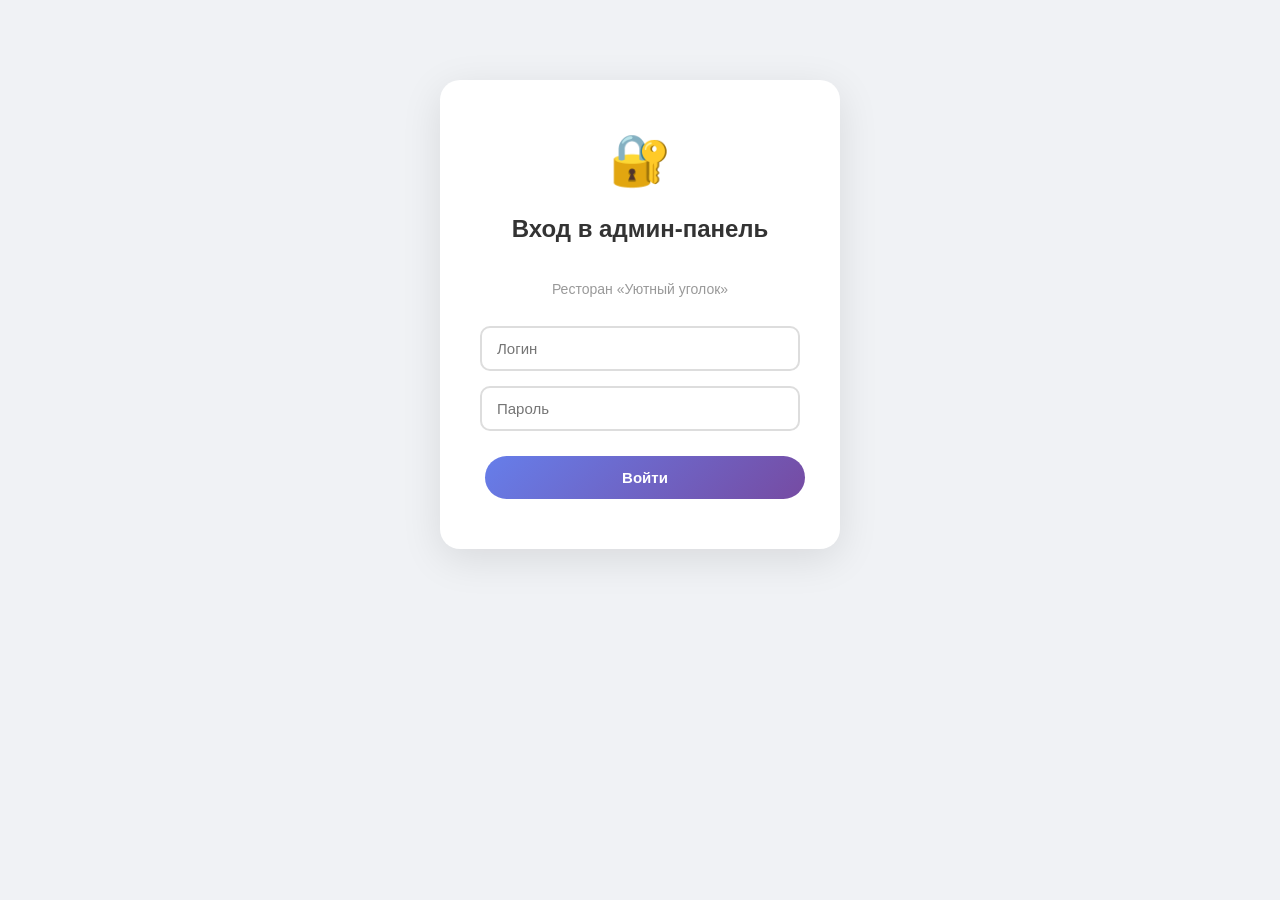
<file: admin.html>
<!DOCTYPE html>
<html lang="ru">
<head>
<meta charset="UTF-8">
<meta name="viewport" content="width=device-width, initial-scale=1.0">
<title>Админ-панель — Уютный уголок</title>
<link rel="stylesheet" href="style.css">
<style>
body { background: #f0f2f5; }
.admin-wrap { max-width: 1100px; margin: 0 auto; padding: 30px 15px; }
.admin-header { background: linear-gradient(135deg,#667eea,#764ba2); color:white; padding:25px 30px; border-radius:15px; margin-bottom:30px; display:flex; justify-content:space-between; align-items:center; }
.admin-header h1 { font-size:28px; }
.admin-header a { color:rgba(255,255,255,0.8); text-decoration:none; font-size:14px; }
.admin-header a:hover { color:white; }

/* Login */
.login-box { max-width:400px; margin:80px auto; background:white; border-radius:20px; padding:40px; box-shadow:0 10px 40px rgba(0,0,0,0.1); text-align:center; }
.login-box h2 { font-size:24px; color:#333; margin-bottom:30px; }
.login-box input { width:100%; padding:12px 15px; border:2px solid #ddd; border-radius:10px; font-size:15px; margin-bottom:15px; box-sizing:border-box; }
.login-box input:focus { outline:none; border-color:#667eea; }
.login-error { color:#ff6b6b; font-size:14px; margin-bottom:10px; display:none; }

/* Tabs */
.admin-tabs { display:flex; gap:10px; margin-bottom:25px; flex-wrap:wrap; }
.admin-tab { padding:10px 22px; border:2px solid #ddd; border-radius:25px; background:white; cursor:pointer; font-size:14px; font-weight:600; color:#666; transition:all 0.2s; }
.admin-tab.active { border-color:#667eea; color:#667eea; background:#f0f2ff; }

/* Panels */
.admin-panel { display:none; }
.admin-panel.active { display:block; }

.card { background:white; border-radius:15px; padding:25px; box-shadow:0 2px 15px rgba(0,0,0,0.07); margin-bottom:20px; }
.card h3 { font-size:18px; color:#333; margin-bottom:20px; padding-bottom:12px; border-bottom:2px solid #f0f0f0; }

/* Items table */
.items-table { width:100%; border-collapse:collapse; }
.items-table th { background:#f8f9fa; padding:12px 15px; text-align:left; font-size:13px; color:#666; border-bottom:2px solid #eee; }
.items-table td { padding:12px 15px; border-bottom:1px solid #f0f0f0; vertical-align:middle; font-size:14px; }
.items-table tr:hover td { background:#fafafa; }

/* Form */
.form-row { display:grid; grid-template-columns:1fr 1fr; gap:15px; margin-bottom:15px; }
.form-row.full { grid-template-columns:1fr; }
.admin-form label { display:block; font-size:13px; font-weight:600; color:#555; margin-bottom:5px; }
.admin-form input, .admin-form select, .admin-form textarea { width:100%; padding:10px 14px; border:2px solid #ddd; border-radius:8px; font-size:14px; box-sizing:border-box; }
.admin-form input:focus, .admin-form select:focus, .admin-form textarea:focus { outline:none; border-color:#667eea; }
.admin-form textarea { resize:vertical; min-height:70px; }

/* Action buttons */
.btn-edit { background:#667eea; color:white; border:none; padding:5px 12px; border-radius:6px; cursor:pointer; font-size:12px; margin-right:5px; }
.btn-del { background:#ff6b6b; color:white; border:none; padding:5px 12px; border-radius:6px; cursor:pointer; font-size:12px; }

/* Stats */
.stats-grid { display:grid; grid-template-columns:repeat(auto-fit,minmax(200px,1fr)); gap:20px; margin-bottom:25px; }
.stat-card { background:white; border-radius:15px; padding:20px; box-shadow:0 2px 15px rgba(0,0,0,0.07); text-align:center; }
.stat-num { font-size:36px; font-weight:700; color:#667eea; }
.stat-label { color:#999; font-size:14px; margin-top:5px; }

/* Edit modal */
.edit-modal-overlay { position:fixed; inset:0; background:rgba(0,0,0,0.55); z-index:1000; display:flex; align-items:center; justify-content:center; padding:20px; opacity:0; pointer-events:none; transition:opacity 0.3s; }
.edit-modal-overlay.open { opacity:1; pointer-events:all; }
.edit-modal { background:white; border-radius:20px; max-width:560px; width:100%; padding:30px; max-height:90vh; overflow-y:auto; }

/* Change password */
.pwd-success { color:#27ae60; font-size:14px; margin-top:8px; display:none; }
.pwd-error { color:#ff6b6b; font-size:14px; margin-top:8px; display:none; }
</style>
</head>
<body>

<!-- Login Screen -->
<div id="login-screen">
  <div class="login-box">
    <div style="font-size:50px;margin-bottom:10px">🔐</div>
    <h2>Вход в админ-панель</h2>
    <p style="color:#999;font-size:14px;margin-bottom:25px">Ресторан «Уютный уголок»</p>
    <input type="text" id="login-user" placeholder="Логин" autocomplete="username">
    <input type="password" id="login-pass" placeholder="Пароль" autocomplete="current-password" onkeydown="if(event.key==='Enter')doLogin()">
    <div class="login-error" id="login-error">Неверный логин или пароль</div>
    <button class="btn btn-primary" style="border:none;cursor:pointer;width:100%;padding:13px" onclick="doLogin()">Войти</button>
  </div>
</div>

<!-- Admin Panel -->
<div id="admin-screen" style="display:none">
  <header>
    <div class="container">
      <div class="logo"><h1>🍽️ Уютный уголок</h1><p>Панель администратора</p></div>
      <nav><ul>
        <li><a href="index.html">← На сайт</a></li>
      </ul></nav>
      <div class="header-right">
        <button onclick="doLogout()" class="btn" style="padding:8px 18px;font-size:14px;margin:0;border:none;cursor:pointer">Выйти</button>
      </div>
    </div>
  </header>

  <div class="admin-wrap">
    <div class="admin-header">
      <div>
        <h1>⚙️ Панель управления</h1>
        <p style="opacity:.8;font-size:14px;margin-top:5px">Управление меню, фото и ценами</p>
      </div>
      <a href="index.html">Перейти на сайт →</a>
    </div>

    <!-- Stats -->
    <div class="stats-grid" id="stats"></div>

    <!-- Tabs -->
    <div class="admin-tabs">
      <button class="admin-tab active" onclick="switchTab('menu',this)">📋 Меню</button>
      <button class="admin-tab" onclick="switchTab('add',this)">➕ Добавить блюдо</button>
      <button class="admin-tab" onclick="switchTab('categories',this)">🗂 Категории</button>
      <button class="admin-tab" onclick="switchTab('password',this)">🔑 Пароль</button>
    </div>

    <!-- Menu panel -->
    <div class="admin-panel active" id="panel-menu">
      <div class="card">
        <h3>Все блюда</h3>
        <div style="margin-bottom:15px;display:flex;gap:10px;flex-wrap:wrap">
          <input type="text" id="search-items" placeholder="🔍 Поиск по названию..." style="padding:8px 14px;border:2px solid #ddd;border-radius:20px;font-size:14px;flex:1;min-width:200px" oninput="renderTable()">
          <select id="filter-cat" style="padding:8px 14px;border:2px solid #ddd;border-radius:20px;font-size:14px" onchange="renderTable()">
            <option value="">Все категории</option>
          </select>
        </div>
        <div style="overflow-x:auto">
          <table class="items-table" id="items-table">
            <thead><tr>
              <th>Фото</th><th>Название</th><th>Категория</th><th>Цена</th><th>Действия</th>
            </tr></thead>
            <tbody id="items-tbody"></tbody>
          </table>
        </div>
      </div>
    </div>

    <!-- Add panel -->
    <div class="admin-panel" id="panel-add">
      <div class="card">
        <h3>Добавить новое блюдо</h3>
        <div class="admin-form">
          <div class="form-row">
            <div><label>Название блюда *</label><input type="text" id="add-name" placeholder="Стейк Рибай"></div>
            <div><label>Категория *</label><select id="add-cat"></select></div>
          </div>
          <div class="form-row full"><div><label>Описание</label><textarea id="add-desc" placeholder="Состав, особенности приготовления..."></textarea></div></div>
          <div class="form-row">
            <div><label>Цена (₽) *</label><input type="number" id="add-price" placeholder="890" min="0"></div>
            <div><label>Путь к изображению</label><input type="text" id="add-img" placeholder="images/блюдо.jpg"></div>
          </div>
          <button class="btn btn-primary" style="border:none;cursor:pointer;margin-top:10px" onclick="addItem()">➕ Добавить блюдо</button>
        </div>
      </div>
    </div>

    <!-- Categories panel -->
    <div class="admin-panel" id="panel-categories">
      <div class="card">
        <h3>Управление категориями</h3>
        <div id="cats-list"></div>
        <hr style="margin:20px 0;border-color:#eee">
        <h3 style="margin-bottom:15px">Добавить категорию</h3>
        <div class="admin-form">
          <div class="form-row">
            <div><label>ID категории (латиница, без пробелов)</label><input type="text" id="cat-id" placeholder="soups"></div>
            <div><label>Название</label><input type="text" id="cat-name" placeholder="🥣 Супы"></div>
          </div>
          <button class="btn btn-primary" style="border:none;cursor:pointer" onclick="addCategory()">Добавить категорию</button>
        </div>
      </div>
    </div>

    <!-- Password panel -->
    <div class="admin-panel" id="panel-password">
      <div class="card">
        <h3>🔑 Смена пароля</h3>
        <div class="admin-form">
          <div class="form-row full"><div>
            <label>Текущий пароль</label>
            <input type="password" id="pwd-old" placeholder="Текущий пароль" autocomplete="current-password">
          </div></div>
          <div class="form-row full"><div>
            <label>Новый пароль</label>
            <input type="password" id="pwd-new" placeholder="Минимум 6 символов" autocomplete="new-password">
          </div></div>
          <div class="form-row full"><div>
            <label>Повторите новый пароль</label>
            <input type="password" id="pwd-new2" placeholder="Повторите пароль" autocomplete="new-password">
          </div></div>
          <button class="btn btn-primary" style="border:none;cursor:pointer;margin-top:5px" onclick="changePassword()">Сменить пароль</button>
          <div class="pwd-success" id="pwd-success">✅ Пароль успешно изменён!</div>
          <div class="pwd-error" id="pwd-error"></div>
        </div>
      </div>
      <div class="card" style="background:#fff8e1;border:1px solid #ffe082">
        <h3 style="color:#f57c00">ℹ️ Информация о безопасности</h3>
        <p style="color:#795548;font-size:14px;line-height:1.6">Пароль хранится в виде SHA-256 хеша в localStorage браузера — в исходном коде сайта пароль нигде не указан и не виден. Пароль по умолчанию: <strong>admin123</strong>. Рекомендуем сменить его сразу после первого входа.</p>
      </div>
    </div>

  </div>
</div>

<!-- Edit Modal -->
<div class="edit-modal-overlay" id="edit-overlay" onclick="if(event.target===this)closeEdit()">
  <div class="edit-modal">
    <div style="display:flex;justify-content:space-between;align-items:center;margin-bottom:20px">
      <h2 style="font-size:20px;color:#333">✏️ Редактировать блюдо</h2>
      <button onclick="closeEdit()" style="background:none;border:none;font-size:26px;cursor:pointer;color:#999">×</button>
    </div>
    <div class="admin-form" id="edit-form-content"></div>
    <div style="display:flex;gap:10px;margin-top:20px">
      <button class="btn btn-primary" style="border:none;cursor:pointer;flex:1" onclick="saveEdit()">💾 Сохранить</button>
      <button class="btn" style="cursor:pointer;border:none" onclick="closeEdit()">Отмена</button>
    </div>
  </div>
</div>

<script src="data.js"></script>
<script>
// ─── Secure password auth via SHA-256 ─────────────────────────────────────────
// The actual password is NEVER stored in source code.
// Only a SHA-256 hash is kept in localStorage.
// Default credentials: admin / admin123

const ADMIN_USER_KEY = 'uzk_admin_user';
const ADMIN_HASH_KEY = 'uzk_admin_hash';
// SHA-256 of "admin123" — this is NOT the password, just its hash
const DEFAULT_HASH = 'a6c1e63da07e8c5c87b0fedd0c08e88d30e3a77daee57ab9f2c95c766b4c5a0f';

async function sha256(str) {
  const buf = await crypto.subtle.digest('SHA-256', new TextEncoder().encode(str));
  return Array.from(new Uint8Array(buf)).map(b => b.toString(16).padStart(2,'0')).join('');
}

function getStoredHash() {
  return localStorage.getItem(ADMIN_HASH_KEY) || DEFAULT_HASH;
}
function getStoredUser() {
  return localStorage.getItem(ADMIN_USER_KEY) || 'admin';
}

async function doLogin() {
  const u = document.getElementById('login-user').value.trim();
  const p = document.getElementById('login-pass').value;
  const h = await sha256(p);
  if (u === getStoredUser() && h === getStoredHash()) {
    document.getElementById('login-screen').style.display = 'none';
    document.getElementById('admin-screen').style.display = 'block';
    initAdmin();
  } else {
    document.getElementById('login-error').style.display = 'block';
  }
}

function doLogout() {
  document.getElementById('admin-screen').style.display = 'none';
  document.getElementById('login-screen').style.display = 'block';
  document.getElementById('login-pass').value = '';
  document.getElementById('login-error').style.display = 'none';
}

async function changePassword() {
  const oldPass = document.getElementById('pwd-old').value;
  const newPass = document.getElementById('pwd-new').value;
  const newPass2 = document.getElementById('pwd-new2').value;
  const errEl = document.getElementById('pwd-error');
  const okEl = document.getElementById('pwd-success');
  errEl.style.display = 'none';
  okEl.style.display = 'none';

  const oldHash = await sha256(oldPass);
  if (oldHash !== getStoredHash()) {
    errEl.textContent = '✗ Текущий пароль неверен.';
    errEl.style.display = 'block';
    return;
  }
  if (newPass.length < 6) {
    errEl.textContent = '✗ Новый пароль должен содержать минимум 6 символов.';
    errEl.style.display = 'block';
    return;
  }
  if (newPass !== newPass2) {
    errEl.textContent = '✗ Новые пароли не совпадают.';
    errEl.style.display = 'block';
    return;
  }
  const newHash = await sha256(newPass);
  localStorage.setItem(ADMIN_HASH_KEY, newHash);
  document.getElementById('pwd-old').value = '';
  document.getElementById('pwd-new').value = '';
  document.getElementById('pwd-new2').value = '';
  okEl.style.display = 'block';
  setTimeout(() => okEl.style.display = 'none', 3000);
}

// ─── Admin UI ─────────────────────────────────────────────────────────────────
let editingId = null;

function initAdmin() {
  renderStats();
  renderFilters();
  renderTable();
  renderCats();
  populateCatSelects();
}

function renderStats() {
  const menu = getMenu();
  const prices = menu.items.map(i => i.price);
  const stats = [
    { num: menu.items.length, label: 'Блюд в меню' },
    { num: menu.categories.length, label: 'Категорий' },
    { num: menu.items.filter(i=>i.category==='main').length, label: 'Основных блюд' },
    { num: prices.length ? Math.min(...prices) + '–' + Math.max(...prices) : '—', label: 'Диапазон цен (₽)' },
  ];
  document.getElementById('stats').innerHTML = stats.map(s =>
    `<div class="stat-card"><div class="stat-num">${s.num}</div><div class="stat-label">${s.label}</div></div>`
  ).join('');
}

function renderFilters() {
  const menu = getMenu();
  const sel = document.getElementById('filter-cat');
  sel.innerHTML = '<option value="">Все категории</option>' +
    menu.categories.map(c => `<option value="${c.id}">${c.name}</option>`).join('');
}

function renderTable() {
  const menu = getMenu();
  const search = document.getElementById('search-items').value.toLowerCase();
  const catFilter = document.getElementById('filter-cat').value;
  let items = menu.items;
  if (search) items = items.filter(i => i.name.toLowerCase().includes(search));
  if (catFilter) items = items.filter(i => i.category === catFilter);
  const catMap = {};
  menu.categories.forEach(c => catMap[c.id] = c.name);
  document.getElementById('items-tbody').innerHTML = items.map(item => `
    <tr>
      <td>${item.image ? `<img src="${item.image}" style="width:50px;height:50px;object-fit:cover;border-radius:8px" onerror="this.outerHTML='<div style=width:50px;height:50px;background:linear-gradient(135deg,#667eea,#764ba2);border-radius:8px;display:flex;align-items:center;justify-content:center;color:white;font-size:20px>🍽️</div>'">` : '<div style="width:50px;height:50px;background:linear-gradient(135deg,#667eea,#764ba2);border-radius:8px;display:flex;align-items:center;justify-content:center;color:white;font-size:20px">🍽️</div>'}</td>
      <td><strong>${item.name}</strong><br><span style="color:#999;font-size:12px">${(item.desc||'').slice(0,60)}${(item.desc||'').length>60?'…':''}</span></td>
      <td><span style="background:#f0f2ff;color:#667eea;padding:3px 10px;border-radius:20px;font-size:12px">${catMap[item.category]||item.category}</span></td>
      <td><strong style="color:#667eea;font-size:16px">${item.price.toLocaleString('ru')}₽</strong></td>
      <td>
        <button class="btn-edit" onclick="editItem(${item.id})">✏️ Изм.</button>
        <button class="btn-del" onclick="deleteItem(${item.id})">🗑 Удал.</button>
      </td>
    </tr>
  `).join('');
}

function populateCatSelects() {
  const menu = getMenu();
  ['add-cat', 'edit-cat'].forEach(id => {
    const el = document.getElementById(id);
    if (el) el.innerHTML = menu.categories.map(c => `<option value="${c.id}">${c.name}</option>`).join('');
  });
}

function renderCats() {
  const menu = getMenu();
  document.getElementById('cats-list').innerHTML = `
    <table class="items-table">
      <thead><tr><th>ID</th><th>Название</th><th>Кол-во блюд</th><th>Действие</th></tr></thead>
      <tbody>${menu.categories.map(c => `
        <tr>
          <td><code style="background:#f0f2ff;padding:2px 8px;border-radius:4px;color:#667eea">${c.id}</code></td>
          <td>${c.name}</td>
          <td>${menu.items.filter(i=>i.category===c.id).length}</td>
          <td><button class="btn-del" onclick="deleteCat('${c.id}')">Удалить</button></td>
        </tr>`).join('')}
      </tbody>
    </table>`;
}

function switchTab(name, btn) {
  document.querySelectorAll('.admin-tab').forEach(t => t.classList.remove('active'));
  document.querySelectorAll('.admin-panel').forEach(p => p.classList.remove('active'));
  btn.classList.add('active');
  document.getElementById('panel-' + name).classList.add('active');
}

function editItem(id) {
  const menu = getMenu();
  const item = menu.items.find(i => i.id == id);
  if (!item) return;
  editingId = id;
  document.getElementById('edit-form-content').innerHTML = `
    <div class="form-row">
      <div><label>Название *</label><input type="text" id="edit-name" value="${item.name}"></div>
      <div><label>Категория</label><select id="edit-cat"></select></div>
    </div>
    <div class="form-row full"><div><label>Описание</label><textarea id="edit-desc">${item.desc||''}</textarea></div></div>
    <div class="form-row">
      <div><label>Цена (₽) *</label><input type="number" id="edit-price" value="${item.price}" min="0"></div>
      <div><label>Путь к изображению</label><input type="text" id="edit-img" value="${item.image||''}"></div>
    </div>
  `;
  const catSel = document.getElementById('edit-cat');
  catSel.innerHTML = menu.categories.map(c => `<option value="${c.id}" ${c.id===item.category?'selected':''}>${c.name}</option>`).join('');
  document.getElementById('edit-overlay').classList.add('open');
  document.body.style.overflow = 'hidden';
}

function closeEdit() {
  document.getElementById('edit-overlay').classList.remove('open');
  document.body.style.overflow = '';
  editingId = null;
}

function saveEdit() {
  const menu = getMenu();
  const item = menu.items.find(i => i.id == editingId);
  if (!item) return;
  const name = document.getElementById('edit-name').value.trim();
  const price = parseInt(document.getElementById('edit-price').value);
  if (!name || isNaN(price)) { alert('Заполните обязательные поля'); return; }
  item.name = name;
  item.category = document.getElementById('edit-cat').value;
  item.desc = document.getElementById('edit-desc').value.trim();
  item.price = price;
  item.image = document.getElementById('edit-img').value.trim();
  saveMenu(menu);
  closeEdit();
  renderTable();
  renderStats();
  alert('✅ Блюдо обновлено!');
}

function deleteItem(id) {
  const menu = getMenu();
  const item = menu.items.find(i => i.id == id);
  if (!confirm(`Удалить «${item.name}»?`)) return;
  menu.items = menu.items.filter(i => i.id != id);
  saveMenu(menu);
  renderTable();
  renderStats();
}

function addItem() {
  const name = document.getElementById('add-name').value.trim();
  const cat = document.getElementById('add-cat').value;
  const desc = document.getElementById('add-desc').value.trim();
  const price = parseInt(document.getElementById('add-price').value);
  const img = document.getElementById('add-img').value.trim();
  if (!name || !cat || isNaN(price)) { alert('Заполните обязательные поля (название, категория, цена)'); return; }
  const menu = getMenu();
  const newId = Math.max(0, ...menu.items.map(i => i.id)) + 1;
  menu.items.push({ id: newId, category: cat, name, desc, price, image: img });
  saveMenu(menu);
  document.getElementById('add-name').value = '';
  document.getElementById('add-desc').value = '';
  document.getElementById('add-price').value = '';
  document.getElementById('add-img').value = '';
  renderTable();
  renderStats();
  alert(`✅ «${name}» добавлено в меню!`);
}

function addCategory() {
  const id = document.getElementById('cat-id').value.trim().replace(/\s+/g, '_');
  const name = document.getElementById('cat-name').value.trim();
  if (!id || !name) { alert('Заполните ID и название'); return; }
  const menu = getMenu();
  if (menu.categories.find(c => c.id === id)) { alert('Категория с таким ID уже существует'); return; }
  menu.categories.push({ id, name });
  saveMenu(menu);
  document.getElementById('cat-id').value = '';
  document.getElementById('cat-name').value = '';
  renderCats();
  renderFilters();
  populateCatSelects();
  renderStats();
}

function deleteCat(id) {
  const menu = getMenu();
  const count = menu.items.filter(i => i.category === id).length;
  if (!confirm(`Удалить категорию? Это не удалит ${count} блюд в ней.`)) return;
  menu.categories = menu.categories.filter(c => c.id !== id);
  saveMenu(menu);
  renderCats();
  renderFilters();
  renderStats();
}
</script>
</body>
</html>
</file>
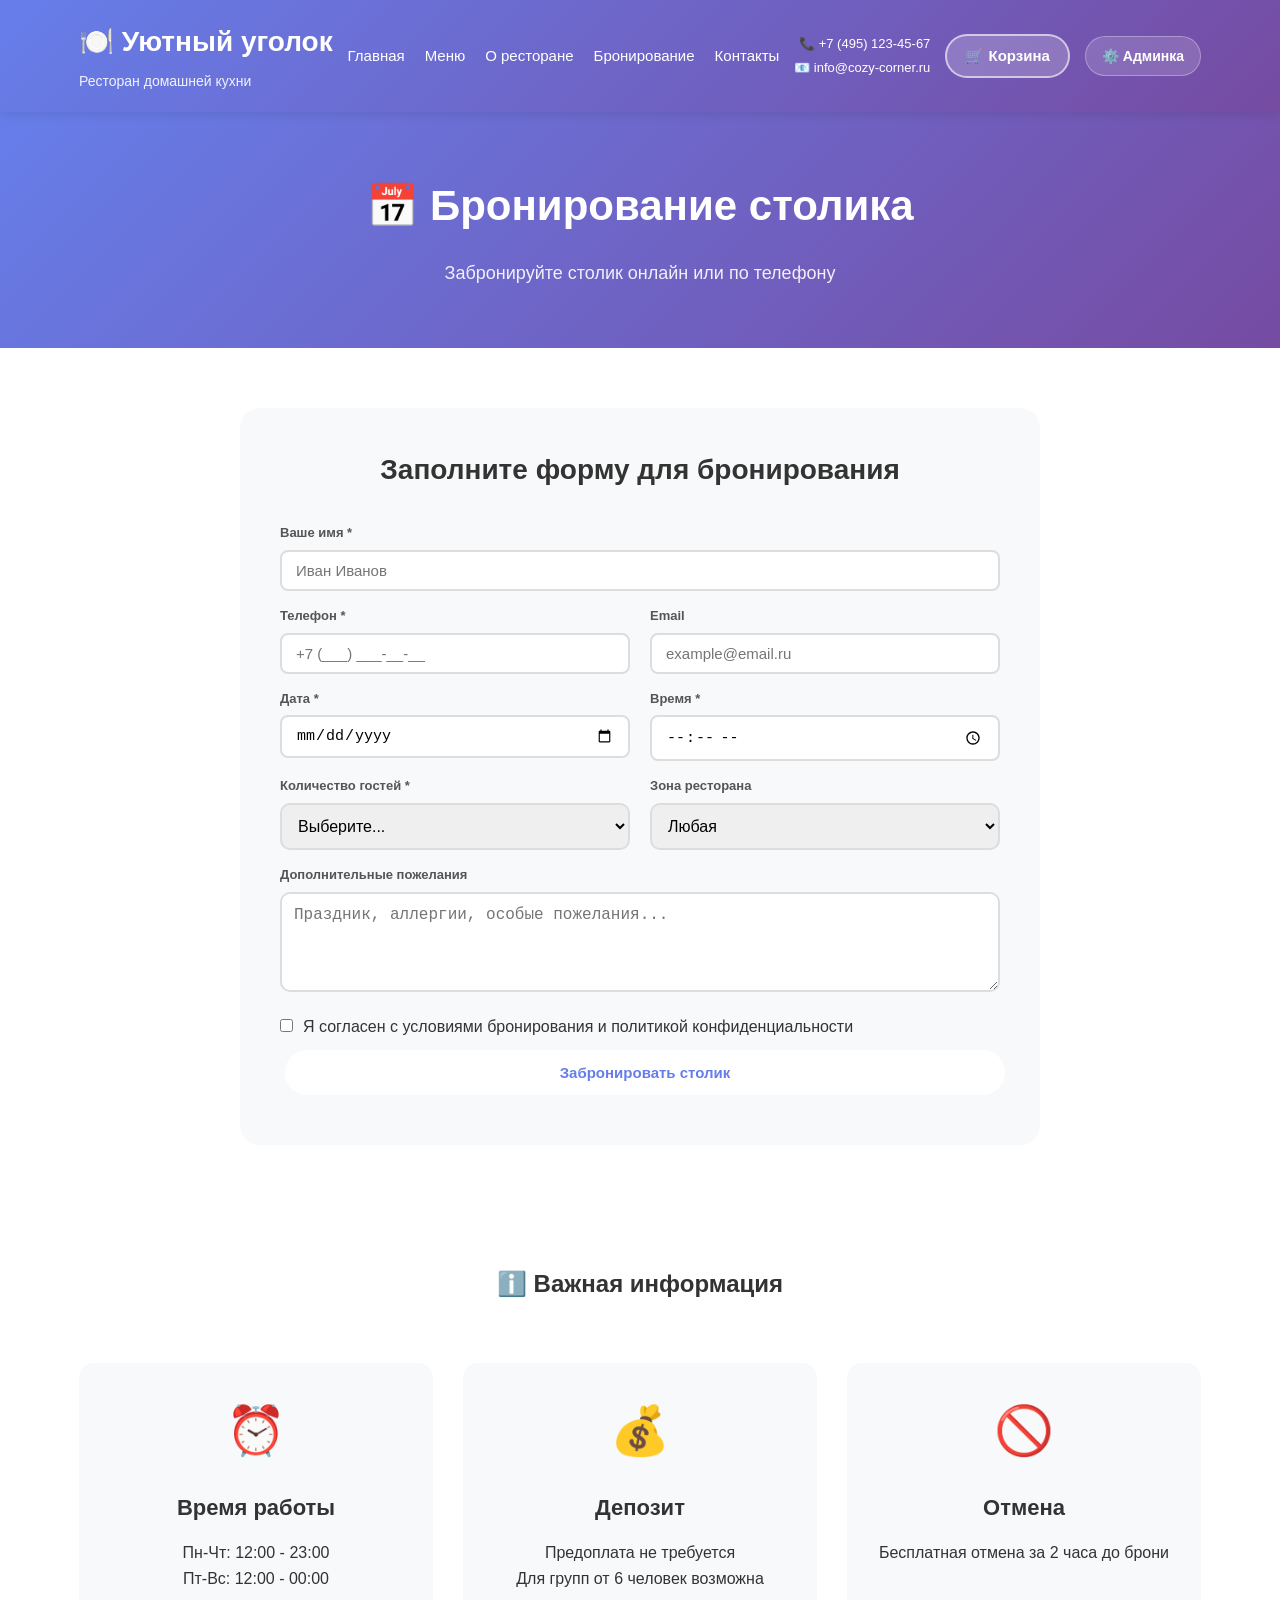
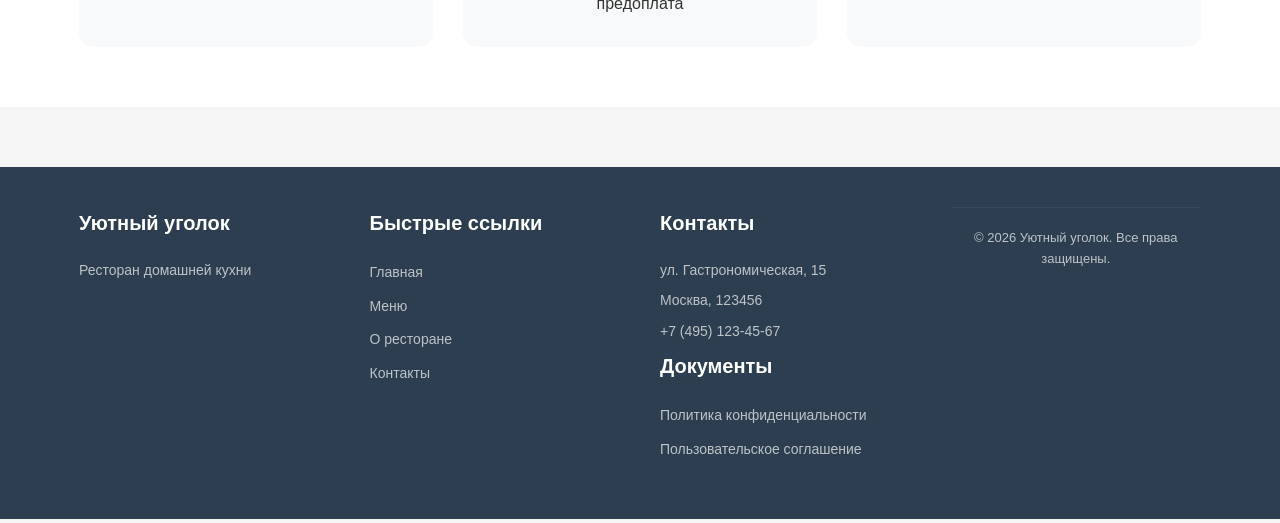
<file: booking.html>
<!DOCTYPE html>
<html lang="ru">
<head>
<meta charset="UTF-8">
<meta name="viewport" content="width=device-width, initial-scale=1.0">
<title>Бронирование - Уютный уголок</title>
<style>
* { margin: 0; padding: 0; box-sizing: border-box; }
body { font-family: Arial, sans-serif; line-height: 1.6; color: #333; background-color: #f5f5f5; }
.container { width: 90%; max-width: 1200px; margin: 0 auto; padding: 0 15px; }
header { background: linear-gradient(135deg, #667eea 0%, #764ba2 100%); color: white; padding: 20px 0; box-shadow: 0 2px 10px rgba(0,0,0,0.1); }
header .container { display: flex; justify-content: space-between; align-items: center; flex-wrap: wrap; }
.logo h1 { font-size: 28px; margin-bottom: 5px; }
nav ul { display: flex; list-style: none; gap: 25px; }
nav a { color: white; text-decoration: none; font-weight: 500; font-size: 16px; }
.contact-info p { margin: 5px 0; font-size: 14px; }
.page-header { background: linear-gradient(135deg, #667eea 0%, #764ba2 100%); color: white; padding: 60px 0; text-align: center; }
.page-header h1 { font-size: 42px; margin-bottom: 20px; }
.booking-section { background: white; padding: 60px 0; }
.booking-container { max-width: 800px; margin: 0 auto; background: #f8f9fa; padding: 40px; border-radius: 20px; }
.booking-container h2 { text-align: center; font-size: 28px; margin-bottom: 30px; color: #333; }
.form-group { margin-bottom: 20px; position: relative; }
.form-group label { display: block; margin-bottom: 8px; font-weight: 600; color: #333; }
.form-group input, .form-group select, .form-group textarea { width: 100%; padding: 12px; border: 2px solid #ddd; border-radius: 10px; font-size: 16px; }
.form-group input:focus, .form-group select:focus, .form-group textarea:focus { outline: none; border-color: #667eea; }
.error-message { color: #dc3545; font-size: 14px; margin-top: 5px; display: none; }
.error { border-color: #dc3545 !important; }
.form-row { display: grid; grid-template-columns: 1fr 1fr; gap: 20px; }
.checkbox-group { display: flex; align-items: flex-start; gap: 10px; margin-top: 10px; }
.checkbox-group input { width: auto; margin-top: 5px; }
.checkbox-group label { font-weight: 400; cursor: pointer; }
.btn { display: inline-block; background: linear-gradient(135deg, #667eea 0%, #764ba2 100%); color: white; padding: 12px 30px; border-radius: 25px; text-decoration: none; font-weight: 600; border: none; cursor: pointer; font-size: 16px; width: 100%; }
.btn:hover { opacity: 0.9; }
.info-grid { display: grid; grid-template-columns: repeat(auto-fit, minmax(250px, 1fr)); gap: 30px; margin-top: 60px; }
.info-item { text-align: center; padding: 30px; background: #f8f9fa; border-radius: 15px; }
.info-icon { font-size: 48px; margin-bottom: 20px; color: #667eea; }
.info-item h3 { font-size: 22px; margin-bottom: 15px; color: #333; }
footer { background: #2c3e50; color: white; padding: 40px 0 20px; margin-top: 60px; }
.footer-grid { display: grid; grid-template-columns: repeat(auto-fit, minmax(250px, 1fr)); gap: 40px; margin-bottom: 30px; }
.footer-bottom { text-align: center; padding-top: 20px; border-top: 1px solid #34495e; color: #bdc3c7; font-size: 14px; }
</style>
<link rel="stylesheet" href="style.css">
</head>
<body>
<header>
  <div class="container">
    <div class="logo"><h1>🍽️ Уютный уголок</h1><p>Ресторан домашней кухни</p></div>
    <nav><ul>
      <li><a href="index.html">Главная</a></li>
      <li><a href="menu.html">Меню</a></li>
      <li><a href="about.html">О ресторане</a></li>
      <li><a href="booking.html">Бронирование</a></li>
      <li><a href="contacts.html">Контакты</a></li>
    </ul></nav>
    <div class="header-right">
      <div class="contact-info"><p>📞 +7 (495) 123-45-67</p><p>📧 info@cozy-corner.ru</p></div>
      <a href="#" class="cart-btn-header" onclick="openCart();return false;">🛒 Корзина<span class="cart-badge">0</span></a>
      <a href="admin.html" class="admin-header-btn">⚙️ Админка</a>
    </div>
  </div>
</header>
<section class="page-header">
<div class="container">
<h1>📅 Бронирование столика</h1>
<p>Забронируйте столик онлайн или по телефону</p>
</div>
</section>
<section class="booking-section">
<div class="container">
<div class="booking-container">
<h2>Заполните форму для бронирования</h2>
<form id="bookingForm">
<div class="form-group">
<label for="name">Ваше имя *</label>
<input type="text" id="name" name="name" required placeholder="Иван Иванов">
</div>
<div class="form-row">
<div class="form-group">
<label for="phone">Телефон *</label>
<input
type="tel"
id="phone"
name="phone"
placeholder="+7 (___) ___-__-__"
required
maxlength="18"
>
<div class="error-message" id="phoneError">Номер телефона должен быть в формате +7 (999) 123-45-67</div>
</div>
<div class="form-group">
<label for="email">Email</label>
<input type="email" id="email" name="email" placeholder="example@email.ru">
</div>
</div>
<div class="form-row">
<div class="form-group">
<label for="date">Дата *</label>
<input type="date" id="date" name="date" required>
</div>
<div class="form-group">
<label for="time">Время *</label>
<input type="time" id="time" name="time" required>
</div>
</div>
<div class="form-row">
<div class="form-group">
<label for="guests">Количество гостей *</label>
<select id="guests" name="guests" required>
<option value="">Выберите...</option>
<option value="1">1 человек</option>
<option value="2">2 человека</option>
<option value="3">3 человека</option>
<option value="4">4 человека</option>
<option value="5">5 человек</option>
<option value="6">6 человек</option>
<option value="7+">7 и более</option>
</select>
</div>
<div class="form-group">
<label for="zone">Зона ресторана</label>
<select id="zone" name="zone">
<option value="">Любая</option>
<option value="main">Основной зал</option>
<option value="vip">VIP-зона</option>
<option value="terrace">Терраса</option>
</select>
</div>
</div>
<div class="form-group">
<label for="comment">Дополнительные пожелания</label>
<textarea id="comment" name="comment" rows="4" placeholder="Праздник, аллергии, особые пожелания..."></textarea>
</div>
<div class="checkbox-group">
<input type="checkbox" id="terms" name="terms" required>
<label for="terms">Я согласен с условиями бронирования и политикой конфиденциальности</label>
</div>
<button type="submit" class="btn">Забронировать столик</button>
</form>
</div>
</div>
</section>
<section class="booking-section">
<div class="container">
<h2 style="text-align: center; margin-bottom: 40px;">ℹ️ Важная информация</h2>
<div class="info-grid">
<div class="info-item">
<div class="info-icon">⏰</div>
<h3>Время работы</h3>
<p>Пн-Чт: 12:00 - 23:00</p>
<p>Пт-Вс: 12:00 - 00:00</p>
</div>
<div class="info-item">
<div class="info-icon">💰</div>
<h3>Депозит</h3>
<p>Предоплата не требуется</p>
<p>Для групп от 6 человек возможна предоплата</p>
</div>
<div class="info-item">
<div class="info-icon">🚫</div>
<h3>Отмена</h3>
<p>Бесплатная отмена за 2 часа до брони</p>
</div>
</div>
</div>
</section>
<footer>
<div class="container">
<div class="footer-grid">
<div class="footer-col">
<h3>Уютный уголок</h3>
<p>Ресторан домашней кухни</p>
</div>
<div class="footer-col">
<h3>Быстрые ссылки</h3>
<ul>
<li><a href="index.html">Главная</a></li>
<li><a href="menu.html">Меню</a></li>
<li><a href="about.html">О ресторане</a></li>
<li><a href="contacts.html">Контакты</a></li>
</ul>
</div>
<div class="footer-col">
<h3>Контакты</h3>
<p>ул. Гастрономическая, 15</p>
<p>Москва, 123456</p>
<p>+7 (495) 123-45-67</p>

      <div class="footer-col"><h3>Документы</h3><ul><li><a href="privacy.html">Политика конфиденциальности</a></li><li><a href="terms.html">Пользовательское соглашение</a></li></ul></div>
</div>
<div class="footer-bottom">
<p>&copy; 2026 Уютный уголок. Все права защищены.</p>
</div>
</div>
<div style="display:none"></div></footer>
<script>
// Улучшенная маска для телефона с ограничением 11 цифр
const phoneInput = document.getElementById('phone');
phoneInput.addEventListener('input', function(e) {
let value = e.target.value;
// Удаляем всё кроме цифр
let digits = value.replace(/\D/g, '');
// Ограничиваем до 11 цифр (7 + 10 цифр)
if (digits.length > 11) {
digits = digits.slice(0, 11);
}
// Если первая цифра не 7, добавляем 7 в начало
if (digits !== '' && digits[0] !== '7') {
digits = '7' + digits.slice(0, 10);
}
// Форматируем номер
let formatted = '';
if (digits.length > 0) {
formatted = '+7';
}
if (digits.length > 1) {
formatted += ' (' + digits.slice(1, 4);
}
if (digits.length >= 4) {
formatted += ') ' + digits.slice(4, 7);
}
if (digits.length >= 7) {
formatted += '-' + digits.slice(7, 9);
}
if (digits.length >= 9) {
formatted += '-' + digits.slice(9, 11);
}
// Устанавливаем отформатированное значение
e.target.value = formatted;
// Проверяем валидность
validatePhone();
});
// Разрешаем только цифры и клавиши управления
phoneInput.addEventListener('keydown', function(e) {
// Разрешаем: цифры 0-9, цифровая клавиатура 0-9, управляющие клавиши
const allowedKeys = [
'0', '1', '2', '3', '4', '5', '6', '7', '8', '9',
'Backspace', 'Delete', 'ArrowLeft', 'ArrowRight', 'Tab',
'Home', 'End', 'Control', 'Meta'
];
// Разрешаем Ctrl+C, Ctrl+V, Ctrl+X, Ctrl+A
if (e.ctrlKey || e.metaKey) {
if (['c', 'v', 'x', 'a'].includes(e.key.toLowerCase())) {
return;
}
}
// Запрещаем всё кроме разрешенных клавиш
if (!allowedKeys.includes(e.key) && !e.ctrlKey && !e.metaKey) {
e.preventDefault();
}
});
// Валидация телефона
function validatePhone() {
const phoneInput = document.getElementById('phone');
const phoneError = document.getElementById('phoneError');
const phonePattern = /^\+7 \(\d{3}\) \d{3}-\d{2}-\d{2}$/;
// Если поле пустое
if (phoneInput.value === '') {
phoneInput.classList.add('error');
phoneError.style.display = 'block';
phoneError.textContent = 'Поле обязательно для заполнения';
return false;
}
// Если формат неверный
if (!phonePattern.test(phoneInput.value)) {
phoneInput.classList.add('error');
phoneError.style.display = 'block';
phoneError.textContent = 'Номер телефона должен содержать 10 цифр после +7';
return false;
}
// Если всё ок
phoneInput.classList.remove('error');
phoneError.style.display = 'none';
return true;
}
// Валидация при потере фокуса
document.getElementById('phone').addEventListener('blur', function() {
validatePhone();
});
// Валидация при отправке формы
document.getElementById('bookingForm').addEventListener('submit', function(e) {
e.preventDefault();
// Проверяем телефон
if (!validatePhone()) {
document.getElementById('phone').focus();
return;
}
const name = document.getElementById('name').value;
alert(`Спасибо за бронирование, ${name}!
Мы свяжемся с вами для подтверждения.`);
this.reset();
// Сбрасываем ошибку после отправки
document.getElementById('phoneError').style.display = 'none';
});
// Установка минимальной даты (сегодня)
const today = new Date().toISOString().split('T')[0];
document.getElementById('date').setAttribute('min', today);
</script>
<script src="data.js"></script>
<script src="cart.js"></script>
</body>
</html>
</file>
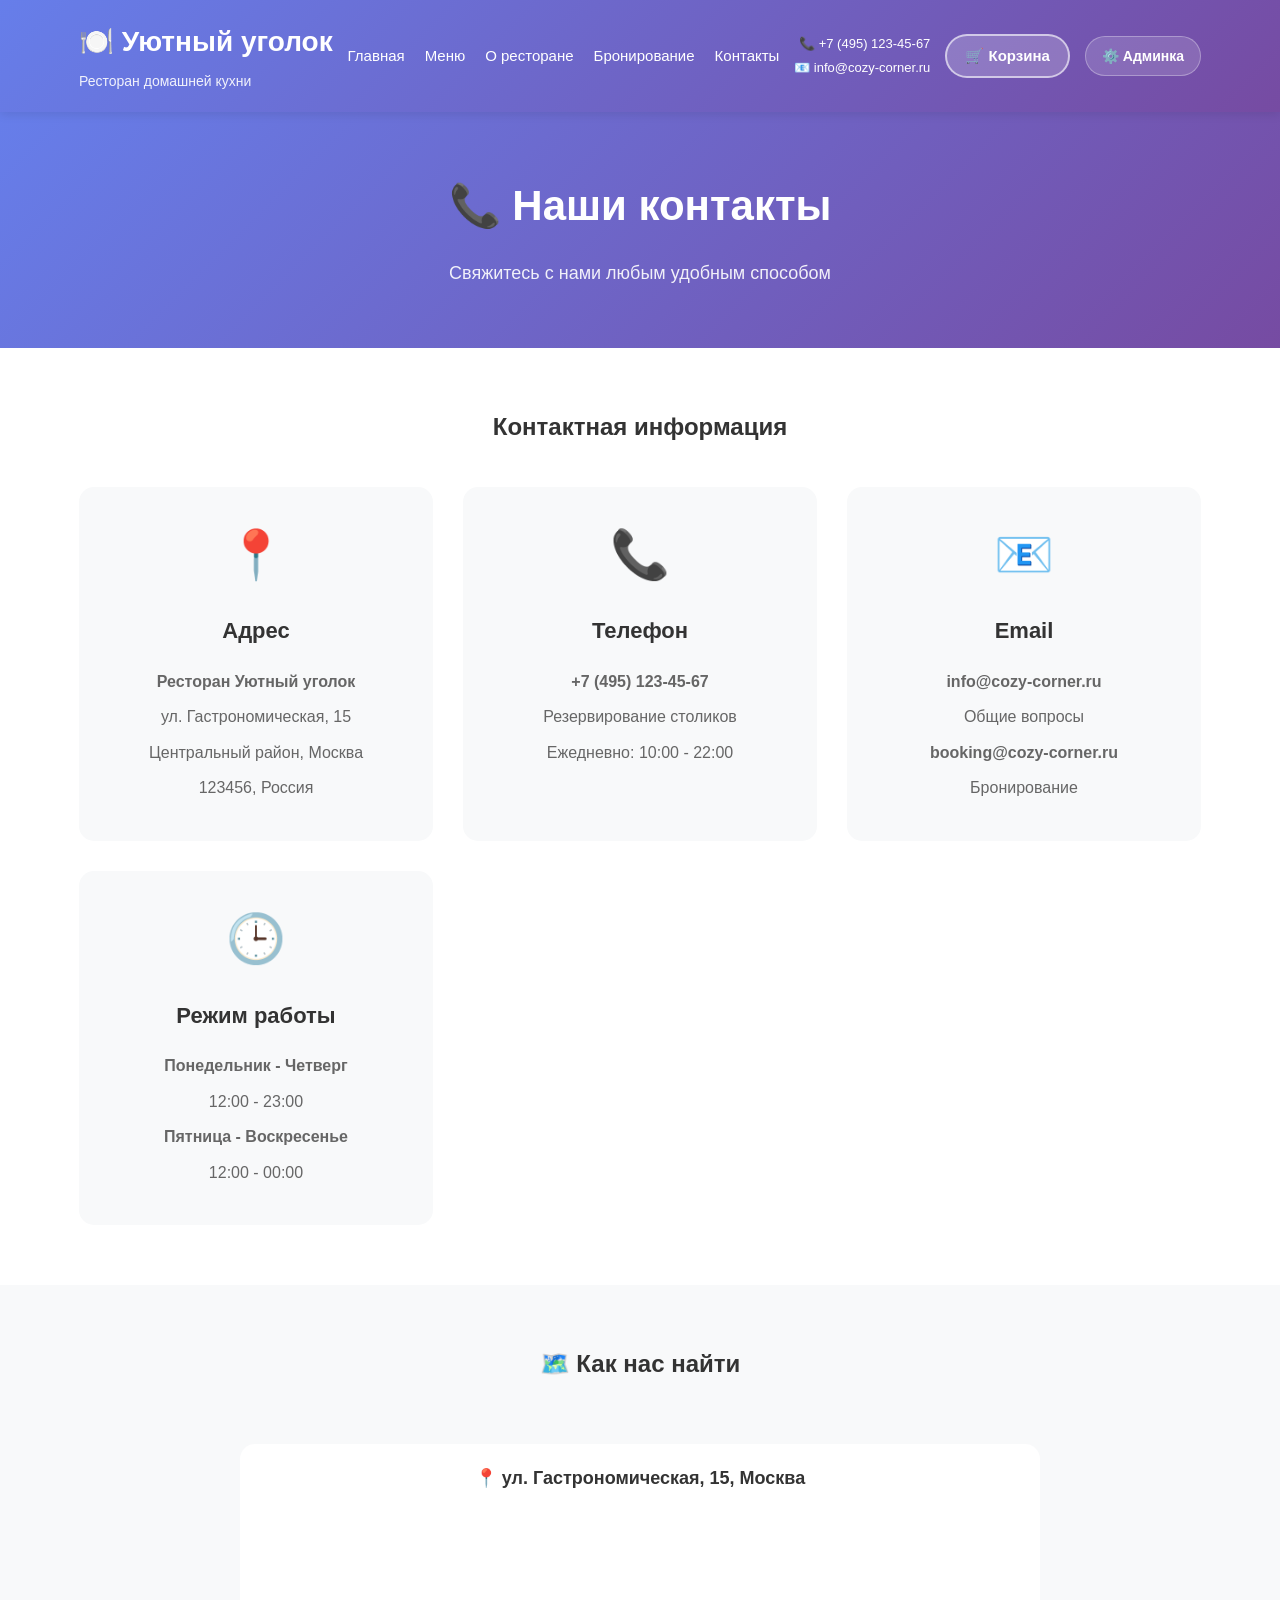
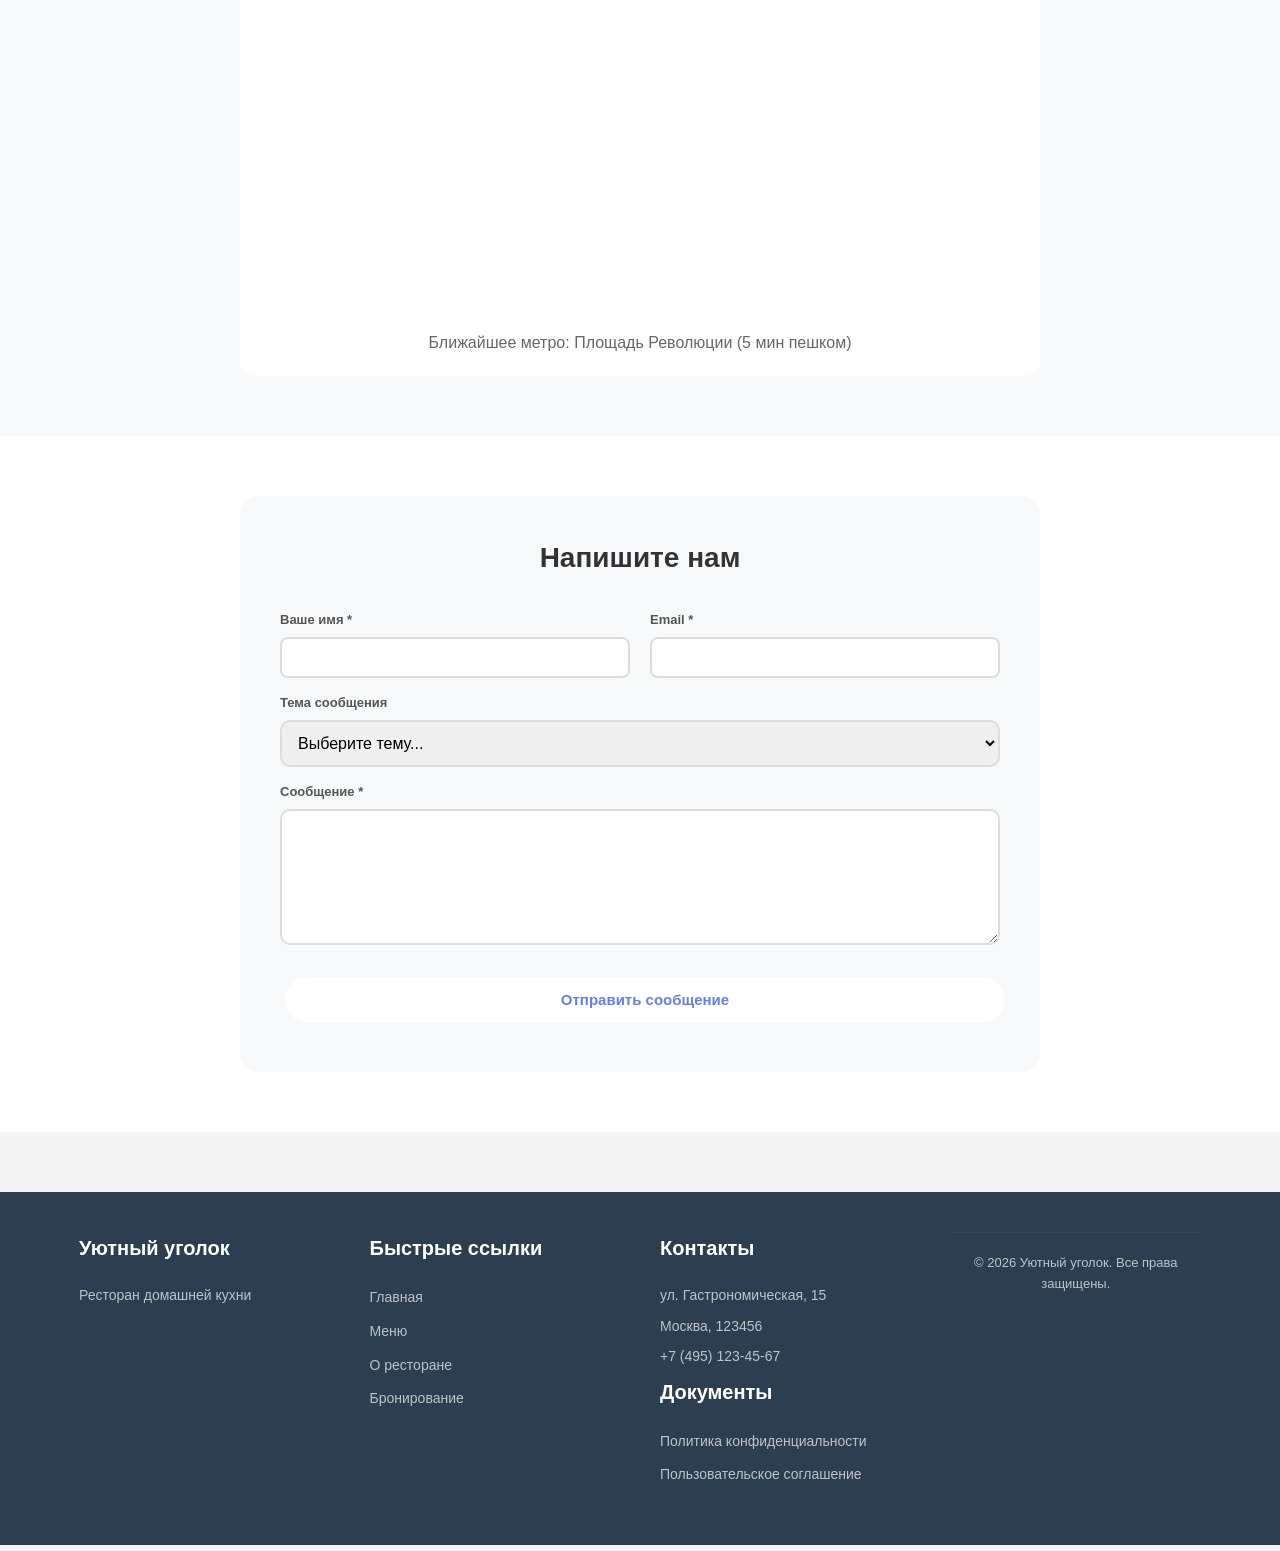
<file: contacts.html>
<!DOCTYPE html>
<html lang="ru">
<head>
<meta charset="UTF-8">
<meta name="viewport" content="width=device-width, initial-scale=1.0">
<title>Контакты - Уютный уголок</title>
<style>
* { margin: 0; padding: 0; box-sizing: border-box; }
body { font-family: Arial, sans-serif; line-height: 1.6; color: #333; background-color: #f5f5f5; }
.container { width: 90%; max-width: 1200px; margin: 0 auto; padding: 0 15px; }
header { background: linear-gradient(135deg, #667eea 0%, #764ba2 100%); color: white; padding: 20px 0; box-shadow: 0 2px 10px rgba(0,0,0,0.1); }
header .container { display: flex; justify-content: space-between; align-items: center; flex-wrap: wrap; }
.logo h1 { font-size: 28px; margin-bottom: 5px; }
nav ul { display: flex; list-style: none; gap: 25px; }
nav a { color: white; text-decoration: none; font-weight: 500; font-size: 16px; }
.contact-info p { margin: 5px 0; font-size: 14px; }
.page-header { background: linear-gradient(135deg, #667eea 0%, #764ba2 100%); color: white; padding: 60px 0; text-align: center; }
.page-header h1 { font-size: 42px; margin-bottom: 20px; }
.contacts-section { background: white; padding: 60px 0; }
.contacts-grid { display: grid; grid-template-columns: repeat(auto-fit, minmax(280px, 1fr)); gap: 30px; margin-top: 40px; }
.contact-card { background: #f8f9fa; padding: 30px; border-radius: 15px; text-align: center; }
.contact-icon { font-size: 48px; margin-bottom: 20px; color: #667eea; }
.contact-card h3 { font-size: 22px; margin-bottom: 20px; color: #333; }
.contact-card p { color: #666; margin-bottom: 10px; }
.map-section { background: #f8f9fa; padding: 60px 0; text-align: center; }
.map-placeholder { background: white; padding: 20px; border-radius: 15px; display: inline-block; margin-top: 20px; width: 100%; max-width: 800px; }
.map-iframe { width: 100%; height: 400px; border: none; border-radius: 15px; }
.form-section { background: white; padding: 60px 0; }
.form-container { max-width: 800px; margin: 0 auto; background: #f8f9fa; padding: 40px; border-radius: 20px; }
.form-container h2 { text-align: center; font-size: 28px; margin-bottom: 30px; color: #333; }
.form-group { margin-bottom: 20px; }
.form-group label { display: block; margin-bottom: 8px; font-weight: 600; color: #333; }
.form-group input, .form-group textarea, .form-group select { width: 100%; padding: 12px; border: 2px solid #ddd; border-radius: 10px; font-size: 16px; }
.form-group input:focus, .form-group textarea:focus, .form-group select:focus { outline: none; border-color: #667eea; }
.form-row { display: grid; grid-template-columns: 1fr 1fr; gap: 20px; }
.btn { display: inline-block; background: linear-gradient(135deg, #667eea 0%, #764ba2 100%); color: white; padding: 12px 30px; border-radius: 25px; text-decoration: none; font-weight: 600; border: none; cursor: pointer; font-size: 16px; width: 100%; }
footer { background: #2c3e50; color: white; padding: 40px 0 20px; margin-top: 60px; }
.footer-grid { display: grid; grid-template-columns: repeat(auto-fit, minmax(250px, 1fr)); gap: 40px; margin-bottom: 30px; }
.footer-bottom { text-align: center; padding-top: 20px; border-top: 1px solid #34495e; color: #bdc3c7; font-size: 14px; }
</style>
<link rel="stylesheet" href="style.css">
</head>
<body>
<header>
  <div class="container">
    <div class="logo"><h1>🍽️ Уютный уголок</h1><p>Ресторан домашней кухни</p></div>
    <nav><ul>
      <li><a href="index.html">Главная</a></li>
      <li><a href="menu.html">Меню</a></li>
      <li><a href="about.html">О ресторане</a></li>
      <li><a href="booking.html">Бронирование</a></li>
      <li><a href="contacts.html">Контакты</a></li>
    </ul></nav>
    <div class="header-right">
      <div class="contact-info"><p>📞 +7 (495) 123-45-67</p><p>📧 info@cozy-corner.ru</p></div>
      <a href="#" class="cart-btn-header" onclick="openCart();return false;">🛒 Корзина<span class="cart-badge">0</span></a>
      <a href="admin.html" class="admin-header-btn">⚙️ Админка</a>
    </div>
  </div>
</header>
<section class="page-header">
<div class="container">
<h1>📞 Наши контакты</h1>
<p>Свяжитесь с нами любым удобным способом</p>
</div>
</section>
<section class="contacts-section">
<div class="container">
<h2 style="text-align: center; margin-bottom: 40px;">Контактная информация</h2>
<div class="contacts-grid">
<div class="contact-card">
<div class="contact-icon">📍</div>
<h3>Адрес</h3>
<p><strong>Ресторан Уютный уголок</strong></p>
<p>ул. Гастрономическая, 15</p>
<p>Центральный район, Москва</p>
<p>123456, Россия</p>
</div>
<div class="contact-card">
<div class="contact-icon">📞</div>
<h3>Телефон</h3>
<p><strong>+7 (495) 123-45-67</strong></p>
<p>Резервирование столиков</p>
<p>Ежедневно: 10:00 - 22:00</p>
</div>
<div class="contact-card">
<div class="contact-icon">📧</div>
<h3>Email</h3>
<p><strong>info@cozy-corner.ru</strong></p>
<p>Общие вопросы</p>
<p><strong>booking@cozy-corner.ru</strong></p>
<p>Бронирование</p>
</div>
<div class="contact-card">
<div class="contact-icon">🕒</div>
<h3>Режим работы</h3>
<p><strong>Понедельник - Четверг</strong></p>
<p>12:00 - 23:00</p>
<p><strong>Пятница - Воскресенье</strong></p>
<p>12:00 - 00:00</p>
</div>
</div>
</div>
</section>
<section class="map-section">
<div class="container">
<h2 style="text-align: center; margin-bottom: 40px;">🗺️ Как нас найти</h2>
<div class="map-placeholder">
<p style="font-size: 18px; margin-bottom: 15px; font-weight: 600;">📍 ул. Гастрономическая, 15, Москва</p>
<iframe 
  src="https://yandex.ru/map-widget/v1/?um=constructor%3A8c9b3e3f7c8d4a5b6c7d8e9f0a1b2c3d4e5f6a7b&source=constructor&ll=37.6173%2C55.7558&z=14" 
  class="map-iframe"
  allowfullscreen
  loading="lazy">
</iframe>
<p style="font-size: 16px; margin-top: 15px; color: #666;">Ближайшее метро: Площадь Революции (5 мин пешком)</p>
</div>
</div>
</section>
<section class="form-section">
<div class="container">
<div class="form-container">
<h2>Напишите нам</h2>
<form id="contactForm">
<div class="form-row">
<div class="form-group">
<label for="name">Ваше имя *</label>
<input type="text" id="name" name="name" required>
</div>
<div class="form-group">
<label for="email">Email *</label>
<input type="email" id="email" name="email" required>
</div>
</div>
<div class="form-group">
<label for="subject">Тема сообщения</label>
<select id="subject" name="subject">
<option value="">Выберите тему...</option>
<option value="booking">Вопрос по бронированию</option>
<option value="menu">Вопрос по меню</option>
<option value="complaint">Жалоба</option>
<option value="suggestion">Предложение</option>
<option value="other">Другое</option>
</select>
</div>
<div class="form-group">
<label for="message">Сообщение *</label>
<textarea id="message" name="message" rows="6" required></textarea>
</div>
<button type="submit" class="btn">Отправить сообщение</button>
</form>
</div>
</div>
</section>
<footer>
<div class="container">
<div class="footer-grid">
<div class="footer-col">
<h3>Уютный уголок</h3>
<p>Ресторан домашней кухни</p>
</div>
<div class="footer-col">
<h3>Быстрые ссылки</h3>
<ul>
<li><a href="index.html">Главная</a></li>
<li><a href="menu.html">Меню</a></li>
<li><a href="about.html">О ресторане</a></li>
<li><a href="booking.html">Бронирование</a></li>
</ul>
</div>
<div class="footer-col">
<h3>Контакты</h3>
<p>ул. Гастрономическая, 15</p>
<p>Москва, 123456</p>
<p>+7 (495) 123-45-67</p>

      <div class="footer-col"><h3>Документы</h3><ul><li><a href="privacy.html">Политика конфиденциальности</a></li><li><a href="terms.html">Пользовательское соглашение</a></li></ul></div>
</div>
<div class="footer-bottom">
<p>&copy; 2026 Уютный уголок. Все права защищены.</p>
</div>
</div>
<div style="display:none"></div></footer>
<script>
document.getElementById('contactForm').addEventListener('submit', function(e) {
e.preventDefault();
const name = document.getElementById('name').value;
alert(`Спасибо за ваше сообщение, ${name}!\nМы ответим вам в ближайшее время.`);
this.reset();
});
</script>
<script src="data.js"></script>
<script src="cart.js"></script>
</body>
</html>
</file>
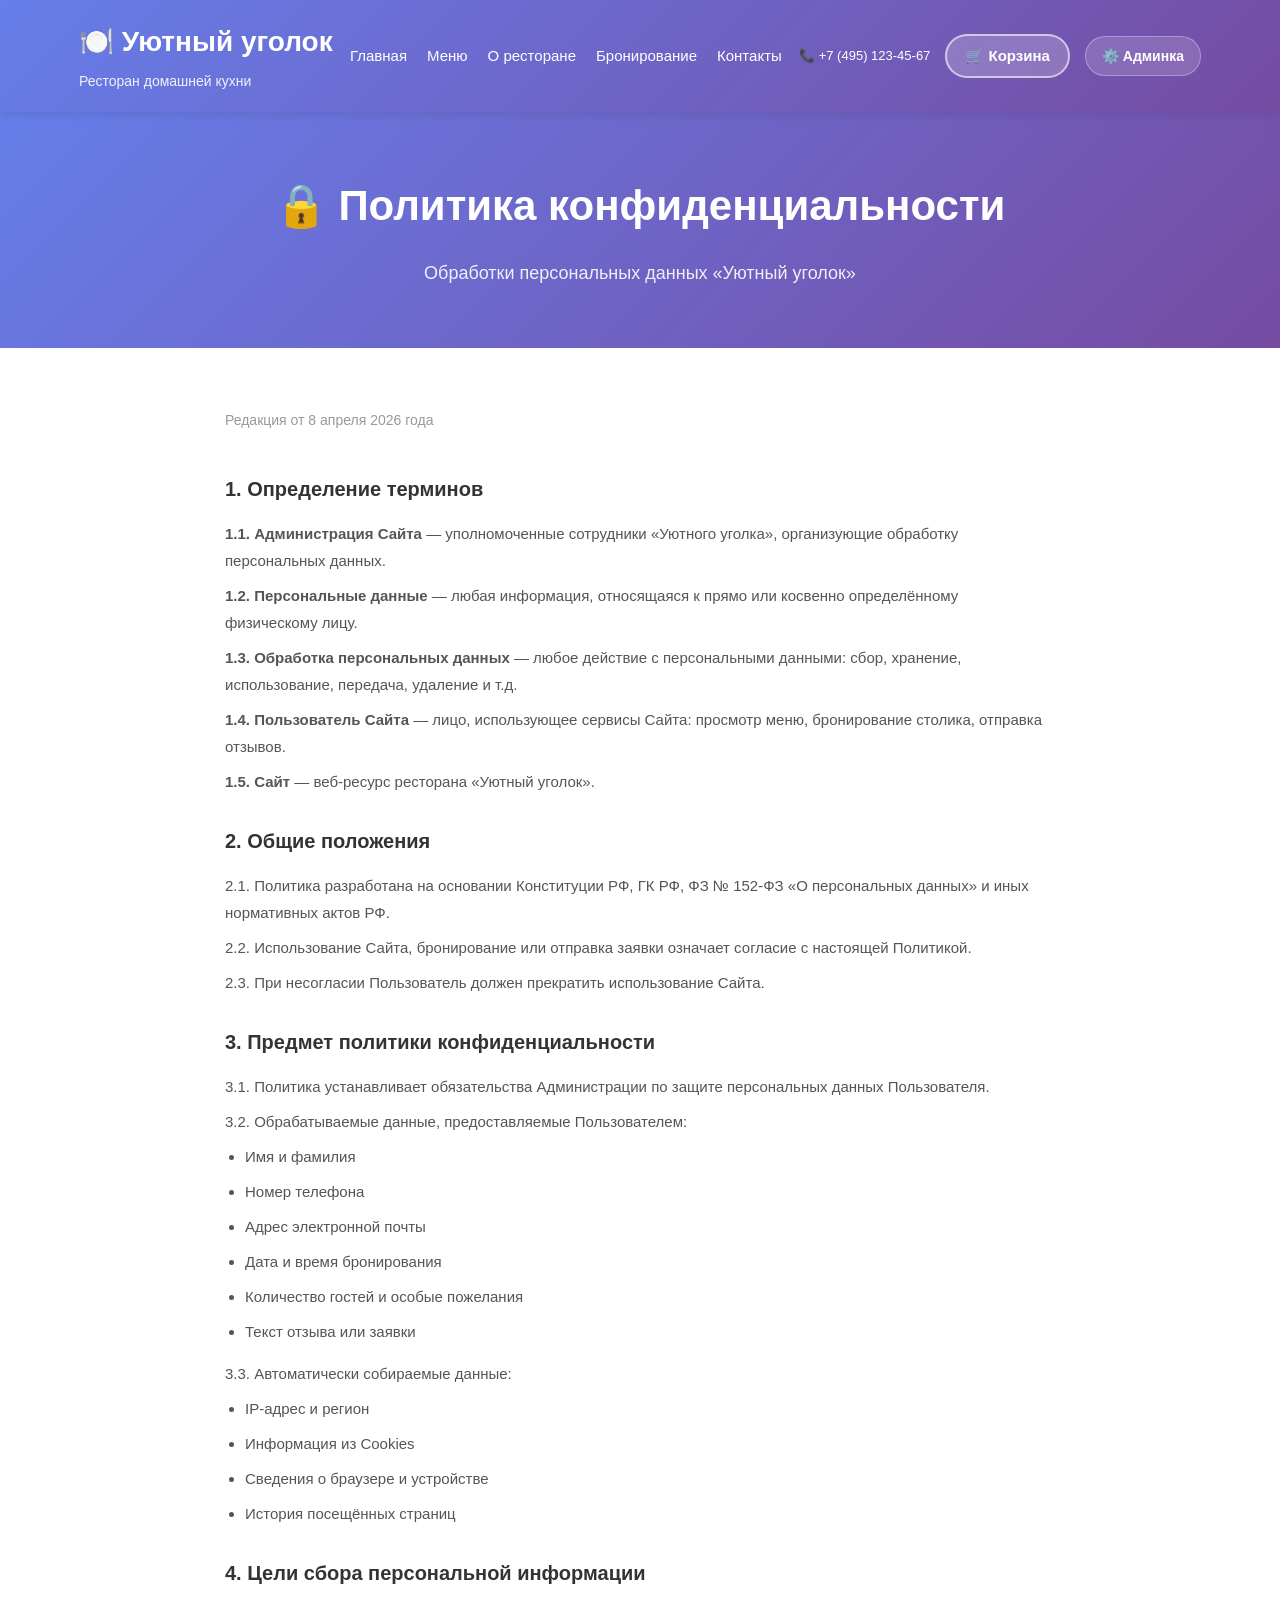
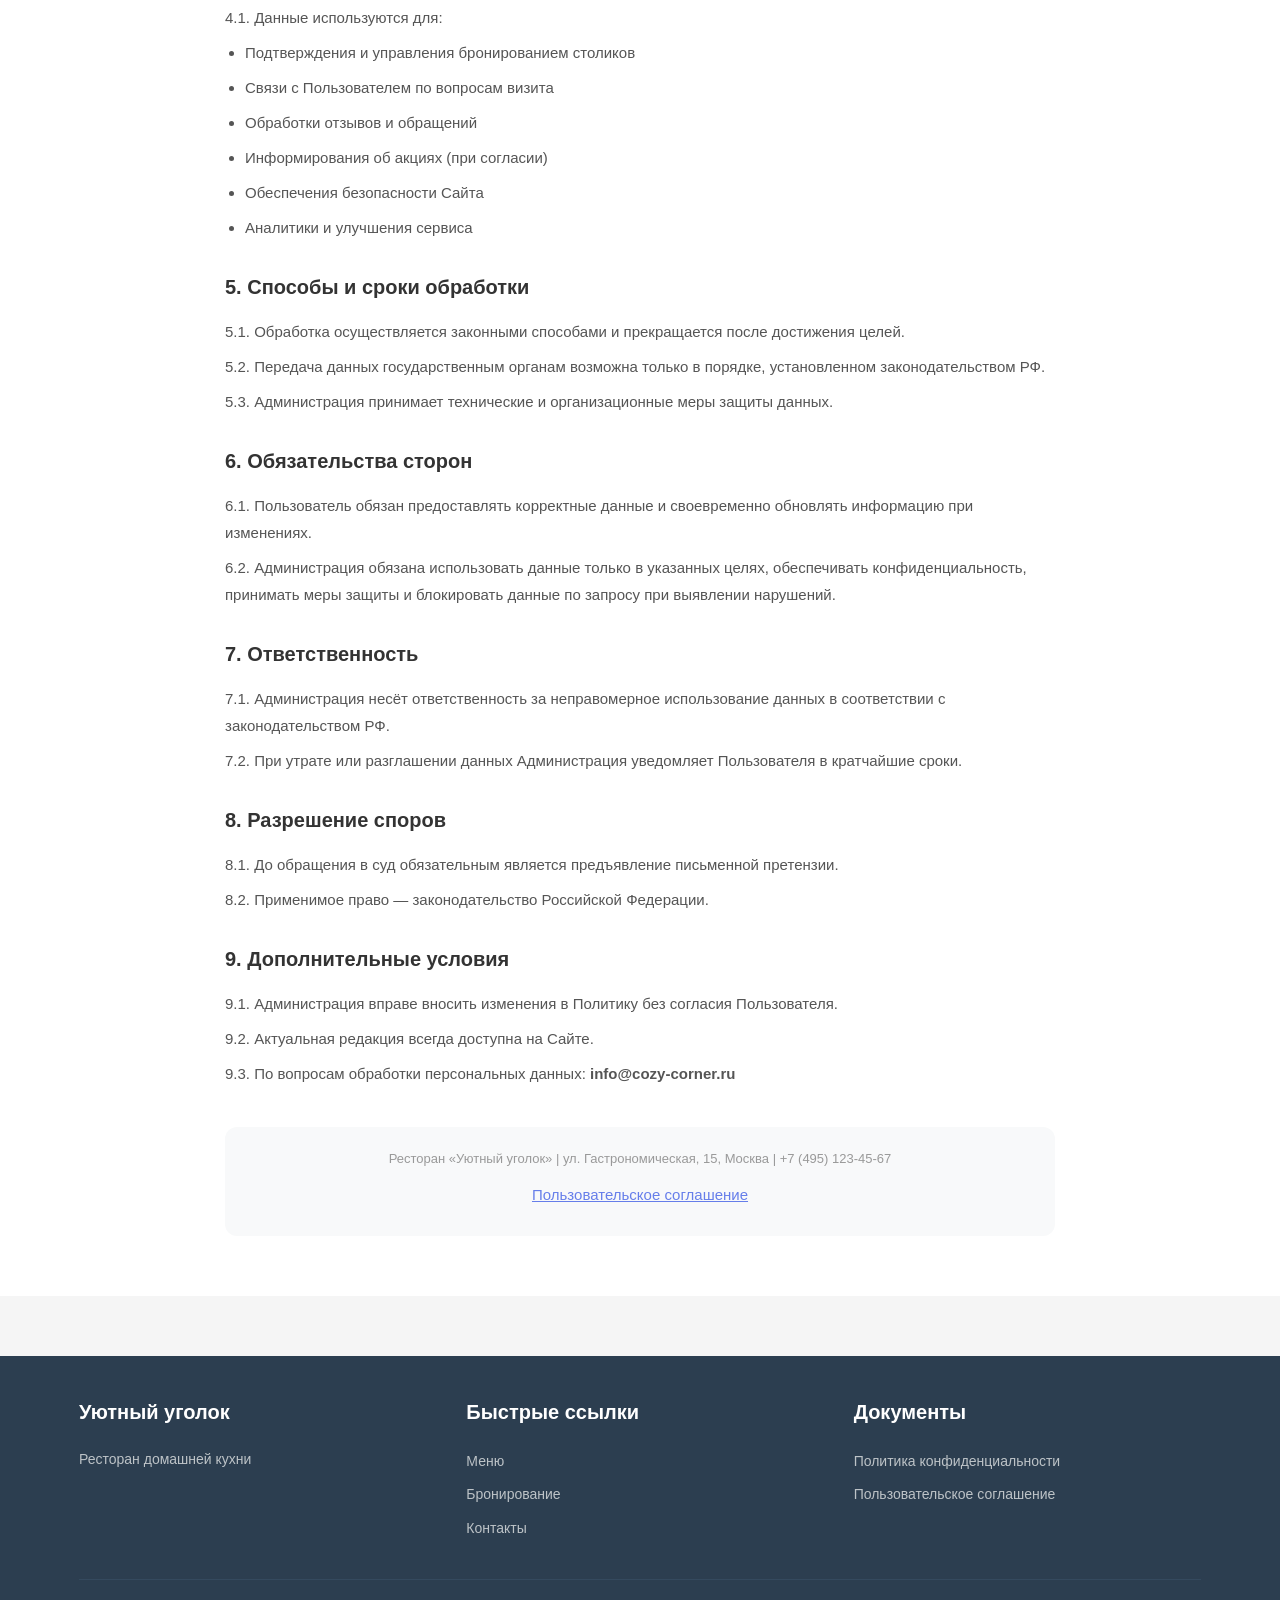
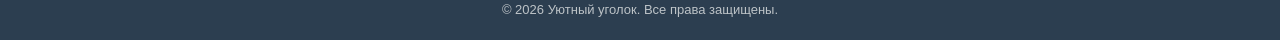
<file: privacy.html>
<!DOCTYPE html>
<html lang="ru">
<head>
<meta charset="UTF-8">
<meta name="viewport" content="width=device-width, initial-scale=1.0">
<title>Политика конфиденциальности — Уютный уголок</title>
<link rel="stylesheet" href="style.css">
</head>
<body>
<header>
  <div class="container">
    <div class="logo"><h1>🍽️ Уютный уголок</h1><p>Ресторан домашней кухни</p></div>
    <nav><ul>
      <li><a href="index.html">Главная</a></li>
      <li><a href="menu.html">Меню</a></li>
      <li><a href="about.html">О ресторане</a></li>
      <li><a href="booking.html">Бронирование</a></li>
      <li><a href="contacts.html">Контакты</a></li>
    </ul></nav>
    <div class="header-right">
      <div class="contact-info"><p>📞 +7 (495) 123-45-67</p></div>
      <a href="#" class="cart-btn-header" onclick="openCart();return false;">🛒 Корзина<span class="cart-badge">0</span></a>
      <a href="admin.html" class="admin-header-btn">⚙️ Админка</a>
    </div>
  </div>
</header>

<section class="page-header">
  <div class="container">
    <h1>🔒 Политика конфиденциальности</h1>
    <p>Обработки персональных данных «Уютный уголок»</p>
  </div>
</section>

<section class="legal-content">
  <div class="container" style="max-width:860px">
    <p class="meta">Редакция от 8 апреля 2026 года</p>

    <h2>1. Определение терминов</h2>
    <p><strong>1.1. Администрация Сайта</strong> — уполномоченные сотрудники «Уютного уголка», организующие обработку персональных данных.</p>
    <p><strong>1.2. Персональные данные</strong> — любая информация, относящаяся к прямо или косвенно определённому физическому лицу.</p>
    <p><strong>1.3. Обработка персональных данных</strong> — любое действие с персональными данными: сбор, хранение, использование, передача, удаление и т.д.</p>
    <p><strong>1.4. Пользователь Сайта</strong> — лицо, использующее сервисы Сайта: просмотр меню, бронирование столика, отправка отзывов.</p>
    <p><strong>1.5. Сайт</strong> — веб-ресурс ресторана «Уютный уголок».</p>

    <h2>2. Общие положения</h2>
    <p>2.1. Политика разработана на основании Конституции РФ, ГК РФ, ФЗ № 152-ФЗ «О персональных данных» и иных нормативных актов РФ.</p>
    <p>2.2. Использование Сайта, бронирование или отправка заявки означает согласие с настоящей Политикой.</p>
    <p>2.3. При несогласии Пользователь должен прекратить использование Сайта.</p>

    <h2>3. Предмет политики конфиденциальности</h2>
    <p>3.1. Политика устанавливает обязательства Администрации по защите персональных данных Пользователя.</p>
    <p>3.2. Обрабатываемые данные, предоставляемые Пользователем:</p>
    <ul>
      <li>Имя и фамилия</li>
      <li>Номер телефона</li>
      <li>Адрес электронной почты</li>
      <li>Дата и время бронирования</li>
      <li>Количество гостей и особые пожелания</li>
      <li>Текст отзыва или заявки</li>
    </ul>
    <p>3.3. Автоматически собираемые данные:</p>
    <ul>
      <li>IP-адрес и регион</li>
      <li>Информация из Cookies</li>
      <li>Сведения о браузере и устройстве</li>
      <li>История посещённых страниц</li>
    </ul>

    <h2>4. Цели сбора персональной информации</h2>
    <p>4.1. Данные используются для:</p>
    <ul>
      <li>Подтверждения и управления бронированием столиков</li>
      <li>Связи с Пользователем по вопросам визита</li>
      <li>Обработки отзывов и обращений</li>
      <li>Информирования об акциях (при согласии)</li>
      <li>Обеспечения безопасности Сайта</li>
      <li>Аналитики и улучшения сервиса</li>
    </ul>

    <h2>5. Способы и сроки обработки</h2>
    <p>5.1. Обработка осуществляется законными способами и прекращается после достижения целей.</p>
    <p>5.2. Передача данных государственным органам возможна только в порядке, установленном законодательством РФ.</p>
    <p>5.3. Администрация принимает технические и организационные меры защиты данных.</p>

    <h2>6. Обязательства сторон</h2>
    <p>6.1. Пользователь обязан предоставлять корректные данные и своевременно обновлять информацию при изменениях.</p>
    <p>6.2. Администрация обязана использовать данные только в указанных целях, обеспечивать конфиденциальность, принимать меры защиты и блокировать данные по запросу при выявлении нарушений.</p>

    <h2>7. Ответственность</h2>
    <p>7.1. Администрация несёт ответственность за неправомерное использование данных в соответствии с законодательством РФ.</p>
    <p>7.2. При утрате или разглашении данных Администрация уведомляет Пользователя в кратчайшие сроки.</p>

    <h2>8. Разрешение споров</h2>
    <p>8.1. До обращения в суд обязательным является предъявление письменной претензии.</p>
    <p>8.2. Применимое право — законодательство Российской Федерации.</p>

    <h2>9. Дополнительные условия</h2>
    <p>9.1. Администрация вправе вносить изменения в Политику без согласия Пользователя.</p>
    <p>9.2. Актуальная редакция всегда доступна на Сайте.</p>
    <p>9.3. По вопросам обработки персональных данных: <strong>info@cozy-corner.ru</strong></p>

    <div style="margin-top:40px;padding:20px;background:#f8f9fa;border-radius:12px;text-align:center">
      <p style="color:#999;font-size:13px">Ресторан «Уютный уголок» | ул. Гастрономическая, 15, Москва | +7 (495) 123-45-67</p>
      <p style="margin-top:10px"><a href="terms.html" style="color:#667eea">Пользовательское соглашение</a></p>
    </div>
  </div>
</section>

<footer>
  <div class="container">
    <div class="footer-grid">
      <div class="footer-col"><h3>Уютный уголок</h3><p>Ресторан домашней кухни</p></div>
      <div class="footer-col"><h3>Быстрые ссылки</h3><ul><li><a href="menu.html">Меню</a></li><li><a href="booking.html">Бронирование</a></li><li><a href="contacts.html">Контакты</a></li></ul></div>
      <div class="footer-col"><h3>Документы</h3><ul><li><a href="privacy.html">Политика конфиденциальности</a></li><li><a href="terms.html">Пользовательское соглашение</a></li></ul></div>
    </div>
    <div class="footer-bottom"><p>&copy; 2026 Уютный уголок. Все права защищены.</p></div>
  </div>
</footer>
<script src="data.js"></script>
<script src="cart.js"></script>
</body>
</html>
</file>
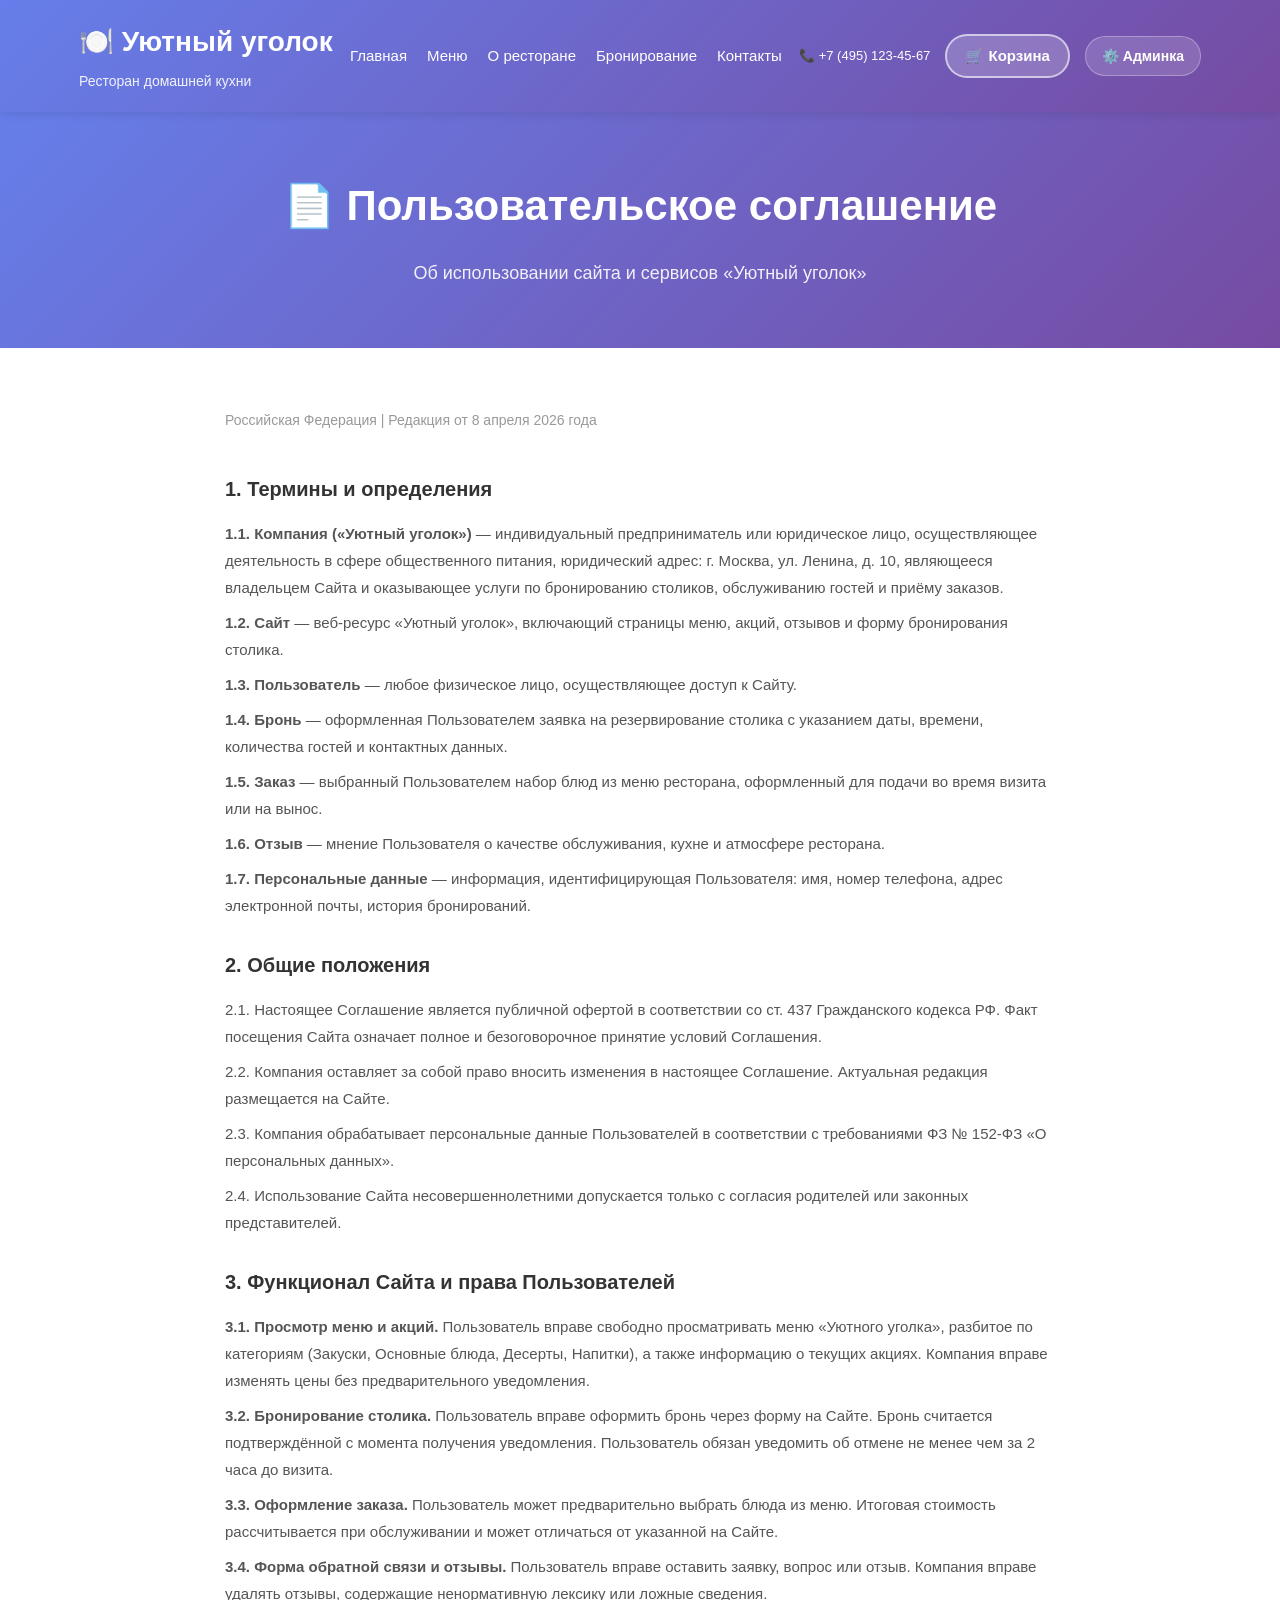
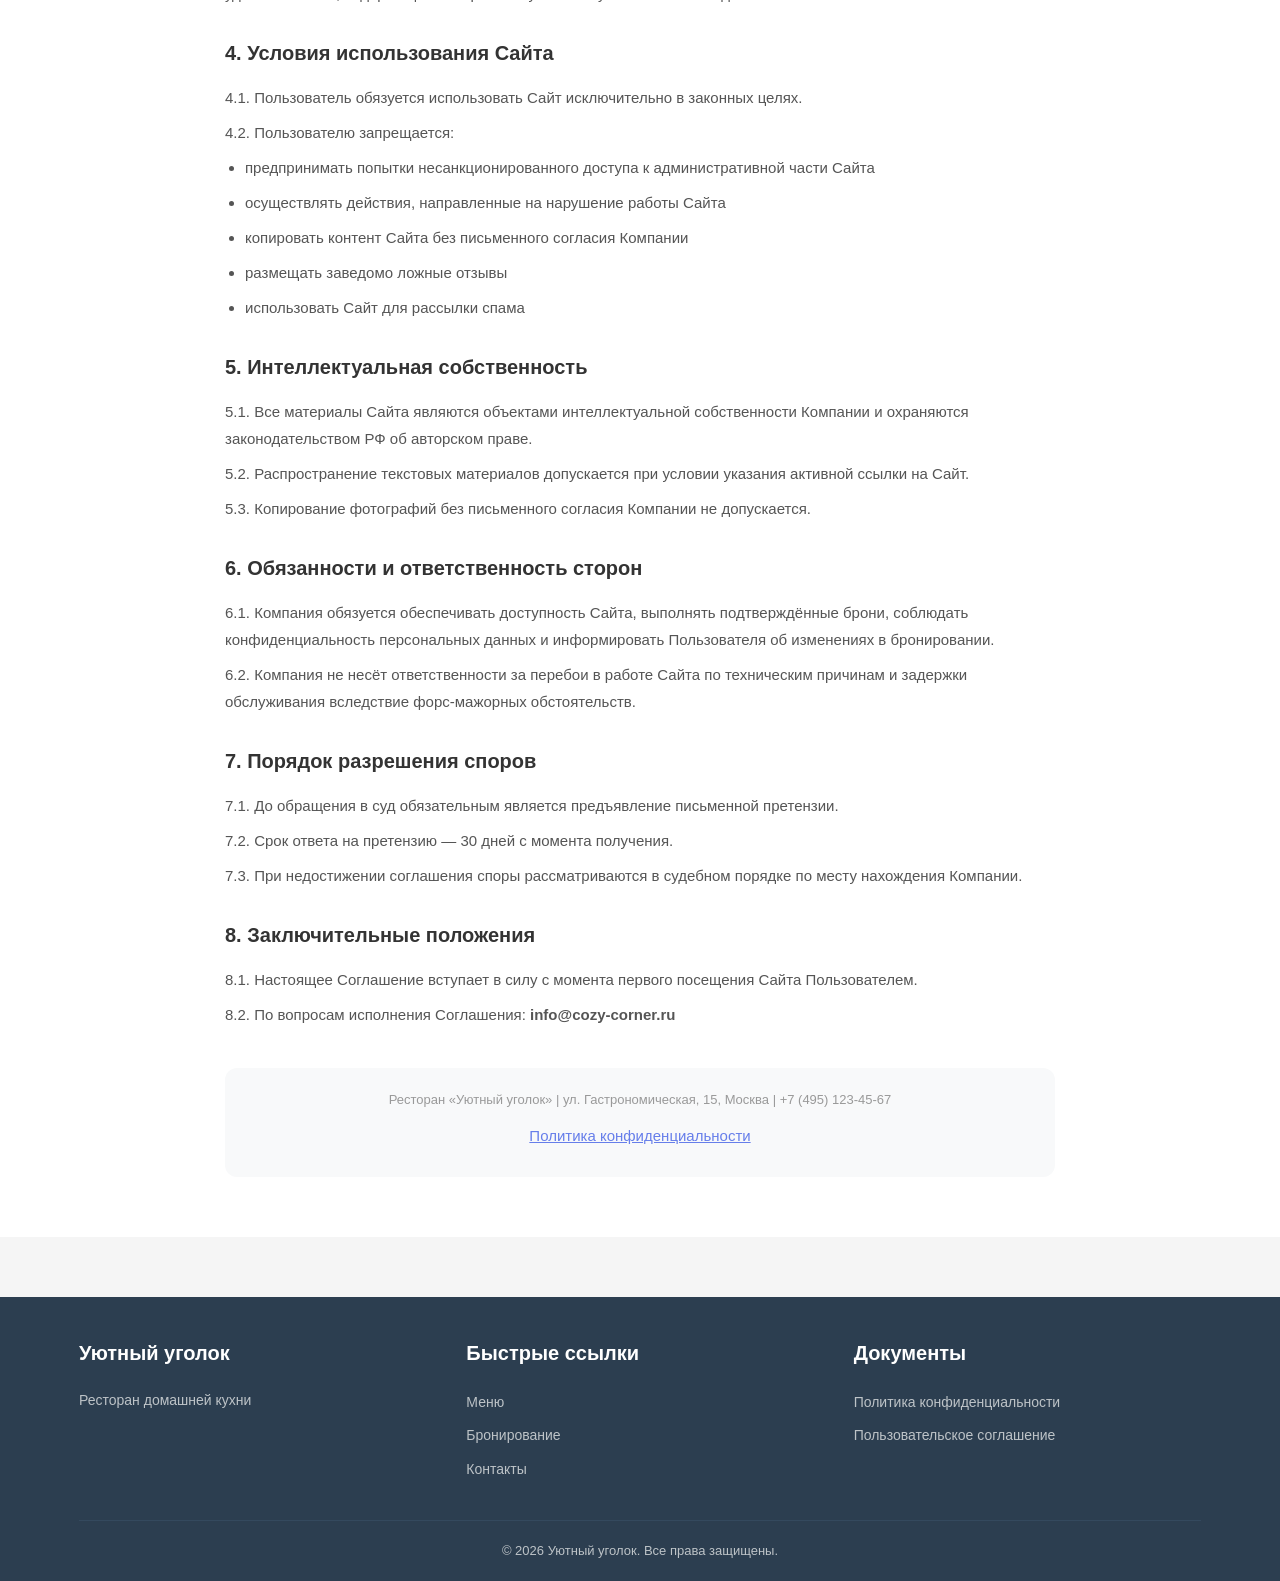
<file: terms.html>
<!DOCTYPE html>
<html lang="ru">
<head>
<meta charset="UTF-8">
<meta name="viewport" content="width=device-width, initial-scale=1.0">
<title>Пользовательское соглашение — Уютный уголок</title>
<link rel="stylesheet" href="style.css">
</head>
<body>
<header>
  <div class="container">
    <div class="logo"><h1>🍽️ Уютный уголок</h1><p>Ресторан домашней кухни</p></div>
    <nav><ul>
      <li><a href="index.html">Главная</a></li>
      <li><a href="menu.html">Меню</a></li>
      <li><a href="about.html">О ресторане</a></li>
      <li><a href="booking.html">Бронирование</a></li>
      <li><a href="contacts.html">Контакты</a></li>
    </ul></nav>
    <div class="header-right">
      <div class="contact-info"><p>📞 +7 (495) 123-45-67</p></div>
      <a href="#" class="cart-btn-header" onclick="openCart();return false;">🛒 Корзина<span class="cart-badge">0</span></a>
      <a href="admin.html" class="admin-header-btn">⚙️ Админка</a>
    </div>
  </div>
</header>

<section class="page-header">
  <div class="container">
    <h1>📄 Пользовательское соглашение</h1>
    <p>Об использовании сайта и сервисов «Уютный уголок»</p>
  </div>
</section>

<section class="legal-content">
  <div class="container" style="max-width:860px">
    <p class="meta">Российская Федерация | Редакция от 8 апреля 2026 года</p>

    <h2>1. Термины и определения</h2>
    <p><strong>1.1. Компания («Уютный уголок»)</strong> — индивидуальный предприниматель или юридическое лицо, осуществляющее деятельность в сфере общественного питания, юридический адрес: г. Москва, ул. Ленина, д. 10, являющееся владельцем Сайта и оказывающее услуги по бронированию столиков, обслуживанию гостей и приёму заказов.</p>
    <p><strong>1.2. Сайт</strong> — веб-ресурс «Уютный уголок», включающий страницы меню, акций, отзывов и форму бронирования столика.</p>
    <p><strong>1.3. Пользователь</strong> — любое физическое лицо, осуществляющее доступ к Сайту.</p>
    <p><strong>1.4. Бронь</strong> — оформленная Пользователем заявка на резервирование столика с указанием даты, времени, количества гостей и контактных данных.</p>
    <p><strong>1.5. Заказ</strong> — выбранный Пользователем набор блюд из меню ресторана, оформленный для подачи во время визита или на вынос.</p>
    <p><strong>1.6. Отзыв</strong> — мнение Пользователя о качестве обслуживания, кухне и атмосфере ресторана.</p>
    <p><strong>1.7. Персональные данные</strong> — информация, идентифицирующая Пользователя: имя, номер телефона, адрес электронной почты, история бронирований.</p>

    <h2>2. Общие положения</h2>
    <p>2.1. Настоящее Соглашение является публичной офертой в соответствии со ст. 437 Гражданского кодекса РФ. Факт посещения Сайта означает полное и безоговорочное принятие условий Соглашения.</p>
    <p>2.2. Компания оставляет за собой право вносить изменения в настоящее Соглашение. Актуальная редакция размещается на Сайте.</p>
    <p>2.3. Компания обрабатывает персональные данные Пользователей в соответствии с требованиями ФЗ № 152-ФЗ «О персональных данных».</p>
    <p>2.4. Использование Сайта несовершеннолетними допускается только с согласия родителей или законных представителей.</p>

    <h2>3. Функционал Сайта и права Пользователей</h2>
    <p><strong>3.1. Просмотр меню и акций.</strong> Пользователь вправе свободно просматривать меню «Уютного уголка», разбитое по категориям (Закуски, Основные блюда, Десерты, Напитки), а также информацию о текущих акциях. Компания вправе изменять цены без предварительного уведомления.</p>
    <p><strong>3.2. Бронирование столика.</strong> Пользователь вправе оформить бронь через форму на Сайте. Бронь считается подтверждённой с момента получения уведомления. Пользователь обязан уведомить об отмене не менее чем за 2 часа до визита.</p>
    <p><strong>3.3. Оформление заказа.</strong> Пользователь может предварительно выбрать блюда из меню. Итоговая стоимость рассчитывается при обслуживании и может отличаться от указанной на Сайте.</p>
    <p><strong>3.4. Форма обратной связи и отзывы.</strong> Пользователь вправе оставить заявку, вопрос или отзыв. Компания вправе удалять отзывы, содержащие ненормативную лексику или ложные сведения.</p>

    <h2>4. Условия использования Сайта</h2>
    <p>4.1. Пользователь обязуется использовать Сайт исключительно в законных целях.</p>
    <p>4.2. Пользователю запрещается:</p>
    <ul>
      <li>предпринимать попытки несанкционированного доступа к административной части Сайта</li>
      <li>осуществлять действия, направленные на нарушение работы Сайта</li>
      <li>копировать контент Сайта без письменного согласия Компании</li>
      <li>размещать заведомо ложные отзывы</li>
      <li>использовать Сайт для рассылки спама</li>
    </ul>

    <h2>5. Интеллектуальная собственность</h2>
    <p>5.1. Все материалы Сайта являются объектами интеллектуальной собственности Компании и охраняются законодательством РФ об авторском праве.</p>
    <p>5.2. Распространение текстовых материалов допускается при условии указания активной ссылки на Сайт.</p>
    <p>5.3. Копирование фотографий без письменного согласия Компании не допускается.</p>

    <h2>6. Обязанности и ответственность сторон</h2>
    <p>6.1. Компания обязуется обеспечивать доступность Сайта, выполнять подтверждённые брони, соблюдать конфиденциальность персональных данных и информировать Пользователя об изменениях в бронировании.</p>
    <p>6.2. Компания не несёт ответственности за перебои в работе Сайта по техническим причинам и задержки обслуживания вследствие форс-мажорных обстоятельств.</p>

    <h2>7. Порядок разрешения споров</h2>
    <p>7.1. До обращения в суд обязательным является предъявление письменной претензии.</p>
    <p>7.2. Срок ответа на претензию — 30 дней с момента получения.</p>
    <p>7.3. При недостижении соглашения споры рассматриваются в судебном порядке по месту нахождения Компании.</p>

    <h2>8. Заключительные положения</h2>
    <p>8.1. Настоящее Соглашение вступает в силу с момента первого посещения Сайта Пользователем.</p>
    <p>8.2. По вопросам исполнения Соглашения: <strong>info@cozy-corner.ru</strong></p>

    <div style="margin-top:40px;padding:20px;background:#f8f9fa;border-radius:12px;text-align:center">
      <p style="color:#999;font-size:13px">Ресторан «Уютный уголок» | ул. Гастрономическая, 15, Москва | +7 (495) 123-45-67</p>
      <p style="margin-top:10px"><a href="privacy.html" style="color:#667eea">Политика конфиденциальности</a></p>
    </div>
  </div>
</section>

<footer>
  <div class="container">
    <div class="footer-grid">
      <div class="footer-col"><h3>Уютный уголок</h3><p>Ресторан домашней кухни</p></div>
      <div class="footer-col"><h3>Быстрые ссылки</h3><ul><li><a href="menu.html">Меню</a></li><li><a href="booking.html">Бронирование</a></li><li><a href="contacts.html">Контакты</a></li></ul></div>
      <div class="footer-col"><h3>Документы</h3><ul><li><a href="privacy.html">Политика конфиденциальности</a></li><li><a href="terms.html">Пользовательское соглашение</a></li></ul></div>
    </div>
    <div class="footer-bottom"><p>&copy; 2026 Уютный уголок. Все права защищены.</p></div>
  </div>
</footer>
<script src="data.js"></script>
<script src="cart.js"></script>
</body>
</html>
</file>
<file: style.css>
/* =============================================
   ОБЩИЕ СТИЛИ — Уютный уголок
   ============================================= */
* { margin: 0; padding: 0; box-sizing: border-box; }
body { font-family: Arial, sans-serif; line-height: 1.6; color: #333; background-color: #f5f5f5; }
.container { width: 90%; max-width: 1200px; margin: 0 auto; padding: 0 15px; }

img { max-width: 100%; height: auto; display: block; }
.dish-image { height: 200px; width: 100%; object-fit: cover; border-radius: 15px 15px 0 0; }
.menu-item-image { width: 120px; height: 120px; object-fit: cover; border-radius: 10px; flex-shrink: 0; }
.about-image { height: 400px; width: 100%; object-fit: cover; border-radius: 15px; }
.team-photo { width: 150px; height: 150px; object-fit: cover; border-radius: 50%; margin: 0 auto 20px; }

/* Header */
header { background: linear-gradient(135deg, #667eea 0%, #764ba2 100%); color: white; padding: 20px 0; box-shadow: 0 2px 10px rgba(0,0,0,0.1); position: sticky; top: 0; z-index: 100; }
header .container { display: flex; justify-content: space-between; align-items: center; flex-wrap: wrap; gap: 10px; }
.logo h1 { font-size: 28px; margin-bottom: 5px; }
.logo p { font-size: 14px; opacity: 0.9; }
nav ul { display: flex; list-style: none; gap: 20px; flex-wrap: wrap; }
nav a { color: white; text-decoration: none; font-weight: 500; font-size: 15px; transition: opacity 0.3s; }
nav a:hover, nav a.active { opacity: 0.8; border-bottom: 2px solid rgba(255,255,255,0.7); padding-bottom: 2px; }
.header-right { display: flex; align-items: center; gap: 15px; }
.contact-info { text-align: right; }
.contact-info p { margin: 3px 0; font-size: 13px; }

/* Cart button in header */
.cart-btn-header {
  position: relative; background: rgba(255,255,255,0.2); border: 2px solid rgba(255,255,255,0.6);
  color: white; border-radius: 25px; padding: 8px 18px; cursor: pointer;
  font-size: 15px; font-weight: 600; text-decoration: none; display: flex; align-items: center; gap: 8px;
  transition: background 0.3s;
}
.cart-btn-header:hover { background: rgba(255,255,255,0.35); }
.cart-badge {
  position: absolute; top: -8px; right: -8px;
  background: #ff6b6b; color: white; border-radius: 50%;
  width: 22px; height: 22px; display: none; align-items: center; justify-content: center;
  font-size: 12px; font-weight: 700;
}

/* Buttons */
.btn { display: inline-block; background: white; color: #667eea; padding: 12px 30px; border-radius: 25px; text-decoration: none; font-weight: 600; transition: transform 0.3s, box-shadow 0.3s; border: 2px solid white; margin: 10px 5px; cursor: pointer; font-size: 15px; }
.btn:hover { transform: translateY(-2px); box-shadow: 0 5px 15px rgba(0,0,0,0.2); }
.btn-primary { background: linear-gradient(135deg, #667eea 0%, #764ba2 100%); color: white; border-color: transparent; }
.btn-danger { background: #ff6b6b; color: white; border-color: transparent; }
.btn-sm { padding: 6px 16px; font-size: 13px; margin: 0; }

/* Hero */
.hero { background: linear-gradient(135deg, #667eea 0%, #764ba2 100%); color: white; padding: 80px 0; text-align: center; }
.hero h1 { font-size: 42px; margin-bottom: 20px; }
.hero p { font-size: 20px; opacity: 0.9; margin-bottom: 30px; }
.page-header { background: linear-gradient(135deg, #667eea 0%, #764ba2 100%); color: white; padding: 60px 0; text-align: center; }
.page-header h1 { font-size: 42px; margin-bottom: 20px; }
.page-header p { font-size: 18px; opacity: 0.9; }

/* Sections */
section { padding: 60px 0; }
.section-title { font-size: 32px; text-align: center; margin-bottom: 40px; color: #333; }

/* Promotions */
.promotions { background: white; }
.promotions-grid { display: grid; grid-template-columns: repeat(auto-fit, minmax(280px, 1fr)); gap: 30px; }
.promotion-card { background: #f8f9fa; padding: 30px; border-radius: 15px; text-align: center; box-shadow: 0 5px 15px rgba(0,0,0,0.1); transition: transform 0.3s; }
.promotion-card:hover { transform: translateY(-10px); background: white; }
.promo-icon { font-size: 48px; margin-bottom: 20px; }
.promotion-card h3 { font-size: 22px; margin-bottom: 15px; color: #333; }
.promotion-card p { color: #666; }
.promo-badge { display: inline-block; background: #ff6b6b; color: white; padding: 5px 15px; border-radius: 20px; font-weight: 600; margin-top: 15px; }

/* Dish cards */
.dishes-grid { display: grid; grid-template-columns: repeat(auto-fit, minmax(280px, 1fr)); gap: 30px; margin-top: 40px; }
.dish-card { background: white; border-radius: 15px; overflow: hidden; box-shadow: 0 5px 15px rgba(0,0,0,0.1); transition: transform 0.3s; }
.dish-card:hover { transform: translateY(-5px); }
.dish-info { padding: 20px; }
.dish-info h3 { font-size: 20px; color: #333; margin-bottom: 10px; }
.dish-info p { color: #666; margin-bottom: 15px; }
.dish-price { font-size: 24px; font-weight: 700; color: #667eea; }
.dish-actions { display: flex; justify-content: space-between; align-items: center; margin-top: 10px; }
.add-to-cart-btn { background: linear-gradient(135deg, #667eea 0%, #764ba2 100%); color: white; border: none; padding: 8px 18px; border-radius: 20px; cursor: pointer; font-size: 14px; font-weight: 600; transition: opacity 0.3s; }
.add-to-cart-btn:hover { opacity: 0.85; }

/* Menu items */
.menu-section { background: white; padding: 60px 0; margin-bottom: 30px; }
.menu-category { font-size: 28px; color: #333; margin-bottom: 40px; text-align: center; }
.menu-items { display: grid; grid-template-columns: repeat(auto-fit, minmax(350px, 1fr)); gap: 30px; }
.menu-item { display: flex; gap: 20px; padding: 20px; border-radius: 10px; background: #f8f9fa; align-items: flex-start; }
.menu-item:hover { background: #e9ecef; }
.menu-item-img-wrap { width: 120px; height: 120px; background: linear-gradient(135deg, #667eea 0%, #764ba2 100%); border-radius: 10px; display: flex; align-items: center; justify-content: center; color: white; font-weight: 600; flex-shrink: 0; overflow: hidden; }
.menu-item-img-wrap img { width: 100%; height: 100%; object-fit: cover; border-radius: 10px; }
.menu-item-info { flex: 1; }
.menu-item-info h3 { font-size: 18px; color: #333; margin-bottom: 8px; }
.menu-item-info p { color: #666; margin-bottom: 10px; font-size: 14px; }
.menu-item-bottom { display: flex; align-items: center; justify-content: space-between; }
.menu-item-price { font-size: 20px; font-weight: 700; color: #667eea; }

/* Reviews */
.reviews { background: white; }
.reviews-grid { display: grid; grid-template-columns: repeat(auto-fit, minmax(300px, 1fr)); gap: 30px; }
.review-card { background: #f8f9fa; padding: 25px; border-radius: 15px; border-left: 5px solid #667eea; }
.review-rating { color: #ffc107; font-size: 20px; margin-bottom: 10px; }
.review-text { color: #333; margin-bottom: 15px; font-style: italic; }
.review-author { color: #666; font-weight: 600; }

/* Footer */
footer { background: #2c3e50; color: white; padding: 40px 0 20px; margin-top: 60px; }
.footer-grid { display: grid; grid-template-columns: repeat(auto-fit, minmax(200px, 1fr)); gap: 40px; margin-bottom: 30px; }
.footer-col h3 { font-size: 20px; margin-bottom: 20px; color: white; }
.footer-col p { color: #bdc3c7; margin-bottom: 8px; font-size: 14px; }
.footer-col ul { list-style: none; }
.footer-col ul li { margin-bottom: 8px; }
.footer-col ul li a { color: #bdc3c7; text-decoration: none; font-size: 14px; }
.footer-col ul li a:hover { color: white; }
.footer-bottom { text-align: center; padding-top: 20px; border-top: 1px solid #34495e; color: #bdc3c7; font-size: 13px; }

/* Floating cart */
.floating-cart {
  position: fixed; bottom: 25px; right: 25px;
  background: linear-gradient(135deg, #667eea 0%, #764ba2 100%);
  color: white; border: none; border-radius: 50px; padding: 14px 22px;
  font-size: 16px; font-weight: 700; cursor: pointer;
  box-shadow: 0 6px 20px rgba(102,126,234,0.5);
  display: flex; align-items: center; gap: 10px;
  transition: transform 0.3s, box-shadow 0.3s; z-index: 500;
}
.floating-cart:hover { transform: translateY(-3px); box-shadow: 0 10px 30px rgba(102,126,234,0.6); }
.floating-cart-count { background: #ff6b6b; border-radius: 50px; padding: 2px 10px; font-size: 14px; }

/* Cart Modal */
.modal-overlay {
  position: fixed; inset: 0; background: rgba(0,0,0,0.55); z-index: 1000;
  display: flex; align-items: center; justify-content: center; padding: 20px;
  opacity: 0; pointer-events: none; transition: opacity 0.3s;
}
.modal-overlay.open { opacity: 1; pointer-events: all; }
.modal { background: white; border-radius: 20px; max-width: 620px; width: 100%; max-height: 90vh; overflow-y: auto; padding: 30px; position: relative; }
.modal-header { display: flex; justify-content: space-between; align-items: center; margin-bottom: 25px; }
.modal-header h2 { font-size: 24px; color: #333; }
.modal-close { background: none; border: none; font-size: 28px; cursor: pointer; color: #999; line-height: 1; }
.modal-close:hover { color: #333; }

/* Cart items */
.cart-empty { text-align: center; padding: 40px; color: #999; font-size: 18px; }
.cart-item { display: flex; align-items: center; gap: 15px; padding: 15px 0; border-bottom: 1px solid #eee; }
.cart-item-name { flex: 1; font-weight: 600; color: #333; font-size: 15px; }
.cart-item-price { color: #667eea; font-weight: 700; font-size: 15px; min-width: 80px; text-align: right; }
.qty-controls { display: flex; align-items: center; gap: 8px; }
.qty-btn { background: #f0f0f0; border: none; width: 30px; height: 30px; border-radius: 50%; cursor: pointer; font-size: 18px; line-height: 1; font-weight: 700; color: #667eea; transition: background 0.2s; }
.qty-btn:hover { background: #e0e0f0; }
.qty-num { font-weight: 700; min-width: 20px; text-align: center; }
.cart-remove { background: none; border: none; color: #ff6b6b; cursor: pointer; font-size: 20px; padding: 4px; }

.cart-footer { margin-top: 20px; }
.cart-total { font-size: 22px; font-weight: 700; color: #333; margin-bottom: 20px; text-align: right; }
.cart-total span { color: #667eea; }

/* Payment form */
.payment-form { margin-top: 20px; }
.payment-form h3 { font-size: 18px; margin-bottom: 20px; color: #333; }
.payment-tabs { display: flex; gap: 10px; margin-bottom: 20px; flex-wrap: wrap; }
.pay-tab { flex: 1; min-width: 120px; padding: 10px; border: 2px solid #ddd; border-radius: 10px; background: white; cursor: pointer; text-align: center; font-size: 14px; font-weight: 600; transition: all 0.2s; color: #666; }
.pay-tab.active { border-color: #667eea; color: #667eea; background: #f0f2ff; }
.pay-tab:hover { border-color: #667eea; }
.payment-section { display: none; }
.payment-section.active { display: block; }
.form-group { margin-bottom: 15px; }
.form-group label { display: block; font-size: 13px; font-weight: 600; color: #555; margin-bottom: 6px; }
.form-group input { width: 100%; padding: 10px 14px; border: 2px solid #ddd; border-radius: 8px; font-size: 15px; transition: border-color 0.2s; }
.form-group input:focus { outline: none; border-color: #667eea; }
.card-row { display: grid; grid-template-columns: 1fr 1fr; gap: 15px; }
.sbp-info { background: #f0f2ff; border-radius: 12px; padding: 20px; text-align: center; }
.sbp-info .sbp-icon { font-size: 48px; margin-bottom: 10px; }
.sbp-info p { color: #555; margin-bottom: 10px; font-size: 14px; }
.sbp-phone { font-size: 20px; font-weight: 700; color: #667eea; }
.cash-info { background: #f9f9f9; border-radius: 12px; padding: 20px; text-align: center; color: #555; }
.cash-info .cash-icon { font-size: 48px; margin-bottom: 10px; }

.pay-submit { width: 100%; padding: 14px; background: linear-gradient(135deg, #667eea 0%, #764ba2 100%); color: white; border: none; border-radius: 12px; font-size: 16px; font-weight: 700; cursor: pointer; margin-top: 15px; transition: opacity 0.3s; }
.pay-submit:hover { opacity: 0.9; }

/* Success screen */
.order-success { text-align: center; padding: 30px 20px; }
.order-success .success-icon { font-size: 70px; margin-bottom: 20px; }
.order-success h3 { font-size: 26px; color: #333; margin-bottom: 10px; }
.order-success p { color: #666; font-size: 16px; }

/* Legal pages */
.legal-content { background: white; padding: 60px 0; }
.legal-content h1 { font-size: 32px; margin-bottom: 10px; color: #333; }
.legal-content .meta { color: #999; font-size: 14px; margin-bottom: 40px; }
.legal-content h2 { font-size: 20px; color: #333; margin: 30px 0 15px; }
.legal-content p, .legal-content li { color: #555; line-height: 1.8; margin-bottom: 8px; font-size: 15px; }
.legal-content ul { padding-left: 20px; margin-bottom: 15px; }

@keyframes slideIn { from { transform: translateX(30px); opacity: 0; } to { transform: translateX(0); opacity: 1; } }

@media (max-width: 768px) {
  nav ul { flex-wrap: wrap; justify-content: center; gap: 10px; }
  .hero h1 { font-size: 28px; }
  .section-title { font-size: 24px; }
  .menu-item-img-wrap { width: 90px; height: 90px; }
  .card-row { grid-template-columns: 1fr; }
  .header-right { gap: 8px; }
  .contact-info { display: none; }
}

/* Admin button in header */
.admin-header-btn {
  display: inline-flex;
  align-items: center;
  gap: 6px;
  background: rgba(255,255,255,0.15);
  color: white;
  text-decoration: none;
  padding: 8px 16px;
  border-radius: 20px;
  font-size: 14px;
  font-weight: 600;
  border: 1px solid rgba(255,255,255,0.3);
  transition: all 0.2s;
  white-space: nowrap;
}
.admin-header-btn:hover {
  background: rgba(255,255,255,0.28);
  border-color: rgba(255,255,255,0.6);
  transform: translateY(-1px);
}
</file>
